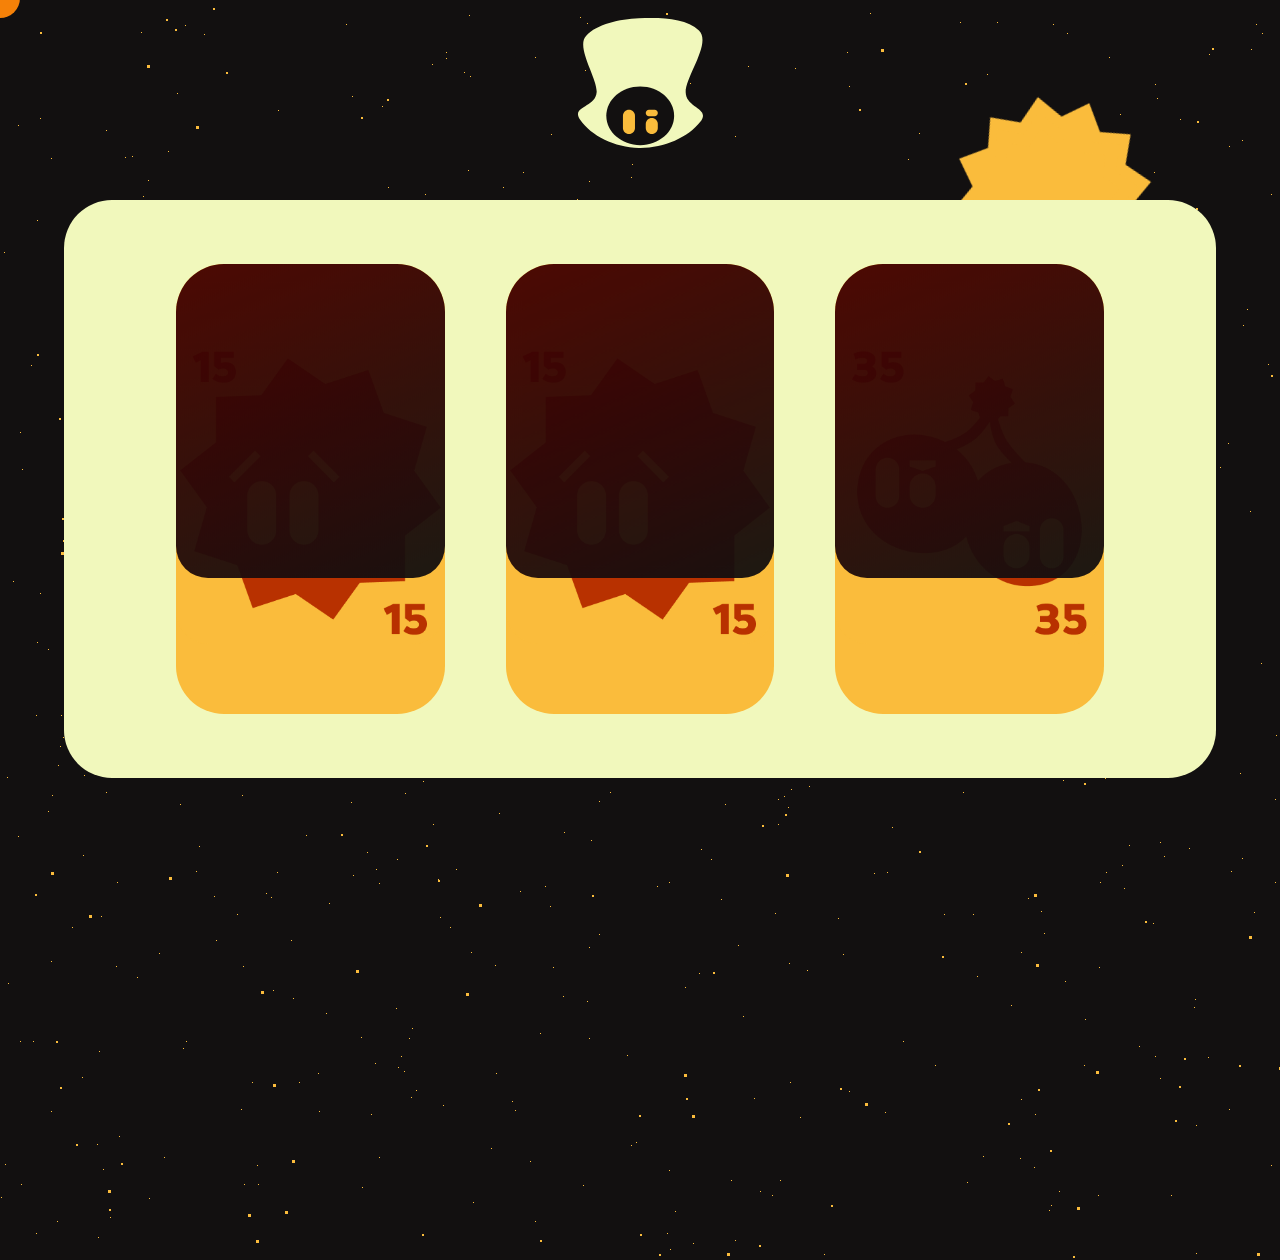
<file: index.html>
<!DOCTYPE html>
<html lang="pt-BR">

<head>
    <meta charset="UTF-8">
    <meta name="viewport" content="width=device-width, initial-scale=1.0, user-scalable=no">
    <link rel="stylesheet" href="assets/styles/base.css">
    <link rel="stylesheet" href="assets/styles/background.css">
    <link rel="preconnect" href="https://fonts.googleapis.com">
    <link rel="preconnect" href="https://fonts.gstatic.com" crossorigin>
    <link href="https://fonts.googleapis.com/css2?family=Braah+One&display=swap" rel="stylesheet">

    <link rel="shortcut icon" type="imagex/png" href="img/ico.ico">

    <title> ovo </title>

</head>

<body>
    <main>
        <section>
            <div class="cursor" id="not_show">
                <svg width="40" height="40" viewBox="0 0 100 100" fill="none" xmlns="http://www.w3.org/2000/svg">
                    <g style="mix-blend-mode:exclusion">
                        <circle cx="50" cy="50" r="50" fill="#FABC3C" />
                    </g>
                </svg>
            </div>
        </section>

        <div class="loading">
            <img src="assets/img/loading.svg">
        </div>

        <div class="bg-animation">
            <div id="stars"></div>
            <div id="stars2"></div>
            <div id="stars3"></div>
            <div id="stars4"></div>
        </div>

        <section class="main-section">
            <div class="main">

                <div class="logo">
                    <br/>
                    <img src="assets/img/logo.svg">
                </div>

                <div class="star">
                    <img src="assets/img/star.svg" id="star">
                    <p class="point" id="total-sum">  </p>
                </div>

                <div class="container-cards">
                    <div class="bg-an"></div>
                    <div class="card" id="base">
                        <canvas class="bg-an-oth" id="scratch"></canvas>
                        <img id="randomImage" src="">
                    </div>
                    <div class="card" id="base2">
                        <canvas class="bg-an-oth" id="scratch2"></canvas>
                        <img id="randomImage2" src="">
                    </div>
                    <div class="card" id="base3">
                        <canvas class="bg-an-oth" id="scratch3"></canvas>
                        <img id="randomImage3" src="">
                    </div>
                </div>

            </div>
        </section>
    </main>
    <script src="https://cdnjs.cloudflare.com/ajax/libs/gsap/3.12.2/gsap.min.js"></script>
    <script src="assets/js/app.js"></script>
</body>
</file>
<file: assets/styles/base.css>
body {
    margin: 0;
    padding: 0;
    overflow: auto;
    overflow-x: hidden;
    background-color: #121010;
}

.loading {
    height: 100vh;
    width: 100%;
    display: flex;
    position: absolute;
    justify-content: center;
    background-color: #121010;
    z-index: 5;
    transition: transform 0.5s ease, opacity 0.5s ease;
  }
  
  .loading.hidden {
    transform: translateY(40vh);
    background: none;
    opacity: 0;
  }

  .loading img{
    width: 85%;

  }

.bg-an {
    position: fixed;
    top: -50%;
    left: -50%;
    right: -50%;
    bottom: -50%;
    width: 200%;
    height: 200vh;
    background: transparent url('http://assets.iceable.com/img/noise-transparent.png') repeat 0 0;
    background-repeat: repeat;
    animation: bg-animation .2s infinite;
    opacity: .9;
    visibility: visible;
    z-index: 1;
}

.bg-an-oth {
    background: transparent url('http://assets.iceable.com/img/noise-transparent.png') repeat 0 0;
    background-repeat: repeat;
    opacity: .95;
    visibility: visible;
}

@keyframes bg-animation {
    0% {
        transform: translate(0, 0)
    }

    10% {
        transform: translate(-5%, -5%)
    }

    20% {
        transform: translate(-10%, 5%)
    }

    30% {
        transform: translate(5%, -10%)
    }

    40% {
        transform: translate(-5%, 15%)
    }

    50% {
        transform: translate(-10%, 5%)
    }

    60% {
        transform: translate(15%, 0)
    }

    70% {
        transform: translate(0, 10%)
    }

    80% {
        transform: translate(-15%, 0)
    }

    90% {
        transform: translate(10%, 5%)
    }

    100% {
        transform: translate(5%, 0)
    }
}

body::-webkit-scrollbar {
    display: none;
}

a {
    text-decoration: none;
    cursor: none;
}

.cursor {
    mix-blend-mode: hard-light;
    position: fixed;
    top: 0;
    left: 0;
    pointer-events: none;
    z-index: 3;
}

.logo {
    text-align: center;
    margin-bottom: 3rem;
    height: 20%;
}

.container-cards {
    background-color: #F1F8BC;
    width: 75%;
    margin: 0 auto;
    border-radius: 3rem;
    display: grid;
    padding: 4rem;
    padding-left: 6rem;
    padding-right: 6rem;
    position: relative;
    height: 50vh;
    grid-template-columns: repeat(auto-fit, minmax(190px, 1fr));
    overflow: contain;
    gap: 2.2vw;
}

.card {
    flex: 1;
    text-align: center;
    background-color: #FABC3C;
    width: 21vw;
    margin: 0 auto;
    border-radius: 3rem;
    position: relative;
    overflow: hidden;
    z-index: 2;
}


.card img {
    object-fit: contain;
    width: 100%;
    height: 100%;
}

.star {
    z-index: -1;
    margin: 0 auto;
    position: absolute;
    top: 6rem;
    right: 10vw;
}

p {
    font-family: 'Braah One';
    font-size: 3rem;
    margin: auto 0;
    font-weight: 500;
    color: #B83100;
    position: absolute;
    top: 3rem;
    left: 50%;
    transform: translateX(-50%);
}

canvas {
    position: absolute;
    border-radius: 2rem;
    margin: auto 0;
    width: 21vw;
    height: 24.5vw;
}

canvas {
    -webkit-tap-highlight-color: transparent;
    -webkit-touch-callout: none;
    -webkit-user-select: none;
    user-select: none;
}
</file>
<file: assets/styles/background.css>
/* 
    https://codepen.io/riley-pearce/pen/OJWPjZM 
    thanks Riley
*/

.full-wh {
    position: absolute;
    top: 0px;
    left: 0px;
    bottom: 0px;
    width: 100%;
}

.bg-animation {
    z-index: -1;
    position: fixed;
    top: 0;
    left: 0;
    width: 100%;
    height: 100%;
}

.bg-animation {
    position: fixed;
    top: 0;
    left: 0;
    width: 100%;
    height: 100%;
}

#stars {
    width: 1px;
    height: 1px;
    background: transparent;
    box-shadow: 117px 1613px #FABC3C, 1488px 635px #FABC3C, 944px 914px #FABC3C, 647px 277px #FABC3C, 1792px 1205px #FABC3C, 656px 1517px #FABC3C, 820px 1839px #FABC3C, 1153px 1400px #FABC3C, 870px 13px #FABC3C, 550px 702px #FABC3C, 1155px 1056px #FABC3C, 88px 1709px #FABC3C, 1450px 1090px #FABC3C, 1929px 457px #FABC3C, 1390px 905px #FABC3C, 1771px 269px #FABC3C, 1741px 669px #FABC3C, 432px 64px #FABC3C, 563px 996px #FABC3C, 1918px 1873px #FABC3C, 1845px 1211px #FABC3C, 231px 1503px #FABC3C, 37px 220px #FABC3C, 1970px 495px #FABC3C, 1812px 925px #FABC3C, 67px 1398px #FABC3C, 535px 279px #FABC3C, 1837px 829px #FABC3C, 1945px 685px #FABC3C, 1677px 1817px #FABC3C, 1317px 1415px #FABC3C, 1785px 905px #FABC3C, 1787px 1554px #FABC3C, 802px 1296px #FABC3C, 512px 1101px #FABC3C, 583px 1364px #FABC3C, 336px 558px #FABC3C, 979px 334px #FABC3C, 106px 792px #FABC3C, 204px 34px #FABC3C, 1845px 1763px #FABC3C, 445px 1599px #FABC3C, 386px 453px #FABC3C, 471px 952px #FABC3C, 1466px 1676px #FABC3C, 1885px 303px #FABC3C, 51px 1717px #FABC3C, 1211px 299px #FABC3C, 1546px 1887px #FABC3C, 1067px 33px #FABC3C, 1088px 1326px #FABC3C, 1938px 760px #FABC3C, 470px 648px #FABC3C, 1213px 269px #FABC3C, 1767px 78px #FABC3C, 977px 976px #FABC3C, 1926px 175px #FABC3C, 722px 1512px #FABC3C, 945px 227px #FABC3C, 1811px 99px #FABC3C, 1912px 1406px #FABC3C, 1602px 1243px #FABC3C, 610px 449px #FABC3C, 654px 1393px #FABC3C, 1930px 1193px #FABC3C, 258px 1184px #FABC3C, 89px 265px #FABC3C, 824px 1494px #FABC3C, 1506px 1435px #FABC3C, 1027px 753px #FABC3C, 1px 1197px #FABC3C, 530px 1161px #FABC3C, 864px 1555px #FABC3C, 1610px 1604px #FABC3C, 1035px 1114px #FABC3C, 1456px 133px #FABC3C, 1196px 1253px #FABC3C, 361px 1037px #FABC3C, 834px 351px #FABC3C, 436px 1676px #FABC3C, 1194px 1007px #FABC3C, 1141px 647px #FABC3C, 319px 454px #FABC3C, 937px 1769px #FABC3C, 1872px 1013px #FABC3C, 733px 643px #FABC3C, 1250px 511px #FABC3C, 189px 296px #FABC3C, 1639px 163px #FABC3C, 1584px 336px #FABC3C, 1912px 1343px #FABC3C, 1298px 1307px #FABC3C, 1750px 902px #FABC3C, 1129px 845px #FABC3C, 1899px 1470px #FABC3C, 1427px 232px #FABC3C, 1391px 838px #FABC3C, 1225px 1819px #FABC3C, 190px 1366px #FABC3C, 1865px 518px #FABC3C, 203px 1383px #FABC3C, 1455px 614px #FABC3C, 423px 354px #FABC3C, 1678px 1790px #FABC3C, 241px 608px #FABC3C, 1089px 730px #FABC3C, 1342px 38px #FABC3C, 1848px 249px #FABC3C, 1874px 1785px #FABC3C, 1040px 1837px #FABC3C, 751px 261px #FABC3C, 510px 1975px #FABC3C, 52px 795px #FABC3C, 1786px 1310px #FABC3C, 498px 712px #FABC3C, 190px 375px #FABC3C, 1341px 722px #FABC3C, 43px 1394px #FABC3C, 1821px 1687px #FABC3C, 106px 130px #FABC3C, 1717px 1978px #FABC3C, 168px 151px #FABC3C, 183px 740px #FABC3C, 945px 1381px #FABC3C, 669px 1170px #FABC3C, 1285px 1816px #FABC3C, 110px 1217px #FABC3C, 1623px 813px #FABC3C, 869px 647px #FABC3C, 867px 582px #FABC3C, 735px 1240px #FABC3C, 519px 1896px #FABC3C, 132px 156px #FABC3C, 1649px 193px #FABC3C, 241px 1109px #FABC3C, 643px 484px #FABC3C, 574px 1282px #FABC3C, 1952px 564px #FABC3C, 1978px 145px #FABC3C, 329px 903px #FABC3C, 1674px 617px #FABC3C, 1978px 558px #FABC3C, 1808px 1715px #FABC3C, 1526px 1238px #FABC3C, 475px 1330px #FABC3C, 810px 425px #FABC3C, 1709px 634px #FABC3C, 1658px 336px #FABC3C, 425px 194px #FABC3C, 352px 96px #FABC3C, 148px 180px #FABC3C, 1139px 1046px #FABC3C, 1809px 1233px #FABC3C, 1669px 171px #FABC3C, 263px 1394px #FABC3C, 534px 715px #FABC3C, 396px 1008px #FABC3C, 589px 1445px #FABC3C, 1190px 381px #FABC3C, 1709px 279px #FABC3C, 520px 891px #FABC3C, 1136px 1867px #FABC3C, 1280px 1233px #FABC3C, 836px 296px #FABC3C, 1348px 646px #FABC3C, 1539px 913px #FABC3C, 423px 781px #FABC3C, 1271px 1805px #FABC3C, 696px 564px #FABC3C, 1549px 804px #FABC3C, 303px 1555px #FABC3C, 1449px 1903px #FABC3C, 66px 687px #FABC3C, 1164px 856px #FABC3C, 1958px 1326px #FABC3C, 125px 157px #FABC3C, 508px 1669px #FABC3C, 465px 725px #FABC3C, 1925px 1440px #FABC3C, 405px 793px #FABC3C, 278px 110px #FABC3C, 1084px 1065px #FABC3C, 1077px 705px #FABC3C, 663px 1844px #FABC3C, 734px 263px #FABC3C, 870px 1761px #FABC3C, 103px 1169px #FABC3C, 1506px 1295px #FABC3C, 1883px 926px #FABC3C, 335px 1361px #FABC3C, 1126px 1284px #FABC3C, 257px 1165px #FABC3C, 837px 580px #FABC3C, 1211px 1362px #FABC3C, 1137px 1380px #FABC3C, 135px 632px #FABC3C, 1491px 1965px #FABC3C, 1098px 195px #FABC3C, 506px 417px #FABC3C, 693px 1243px #FABC3C, 622px 1862px #FABC3C, 1412px 1343px #FABC3C, 948px 1894px #FABC3C, 1315px 1363px #FABC3C, 754px 1098px #FABC3C, 1931px 930px #FABC3C, 1831px 342px #FABC3C, 1751px 1839px #FABC3C, 84px 775px #FABC3C, 1662px 1488px #FABC3C, 617px 1769px #FABC3C, 1869px 1292px #FABC3C, 963px 432px #FABC3C, 371px 1114px #FABC3C, 37px 642px #FABC3C, 21px 1184px #FABC3C, 602px 366px #FABC3C, 414px 524px #FABC3C, 282px 244px #FABC3C, 1689px 868px #FABC3C, 943px 681px #FABC3C, 898px 679px #FABC3C, 449px 1774px #FABC3C, 1678px 1313px #FABC3C, 475px 1811px #FABC3C, 1146px 1509px #FABC3C, 1151px 1863px #FABC3C, 1617px 846px #FABC3C, 82px 1077px #FABC3C, 324px 1317px #FABC3C, 1516px 885px #FABC3C, 1706px 1526px #FABC3C, 1925px 1180px #FABC3C, 553px 967px #FABC3C, 1072px 536px #FABC3C, 1715px 1816px #FABC3C, 185px 286px #FABC3C, 1362px 1600px #FABC3C, 628px 1938px #FABC3C, 1187px 412px #FABC3C, 569px 211px #FABC3C, 1959px 1356px #FABC3C, 1571px 105px #FABC3C, 319px 1111px #FABC3C, 36px 1364px #FABC3C, 502px 1788px #FABC3C, 1051px 1993px #FABC3C, 1617px 773px #FABC3C, 424px 1507px #FABC3C, 1623px 1955px #FABC3C, 307px 662px #FABC3C, 183px 1048px #FABC3C, 1919px 1453px #FABC3C, 1006px 1817px #FABC3C, 468px 673px #FABC3C, 1142px 1375px #FABC3C, 1228px 443px #FABC3C, 1734px 552px #FABC3C, 20px 1041px #FABC3C, 1783px 334px #FABC3C, 98px 1237px #FABC3C, 1356px 1940px #FABC3C, 853px 1779px #FABC3C, 1910px 560px #FABC3C, 1174px 1656px #FABC3C, 110px 1724px #FABC3C, 542px 1771px #FABC3C, 1758px 1931px #FABC3C, 1463px 1401px #FABC3C, 1155px 84px #FABC3C, 1504px 835px #FABC3C, 750px 322px #FABC3C, 407px 1900px #FABC3C, 1600px 1141px #FABC3C, 657px 886px #FABC3C, 526px 714px #FABC3C, 18px 836px #FABC3C, 1546px 1548px #FABC3C, 22px 469px #FABC3C, 594px 1466px #FABC3C, 1160px 1078px #FABC3C, 627px 1055px #FABC3C, 195px 699px #FABC3C, 1099px 684px #FABC3C, 530px 551px #FABC3C, 1160px 1325px #FABC3C, 894px 727px #FABC3C, 1157px 98px #FABC3C, 136px 1483px #FABC3C, 1875px 1975px #FABC3C, 1803px 566px #FABC3C, 318px 1073px #FABC3C, 1866px 1656px #FABC3C, 543px 414px #FABC3C, 719px 474px #FABC3C, 1115px 738px #FABC3C, 353px 875px #FABC3C, 184px 1938px #FABC3C, 1854px 1534px #FABC3C, 420px 1698px #FABC3C, 1480px 1550px #FABC3C, 522px 203px #FABC3C, 1897px 1904px #FABC3C, 975px 1708px #FABC3C, 1774px 602px #FABC3C, 1908px 274px #FABC3C, 61px 715px #FABC3C, 983px 1156px #FABC3C, 326px 1013px #FABC3C, 641px 290px #FABC3C, 1522px 120px #FABC3C, 405px 1637px #FABC3C, 1021px 1099px #FABC3C, 631px 1145px #FABC3C, 982px 1967px #FABC3C, 200px 651px #FABC3C, 795px 351px #FABC3C, 790px 1082px #FABC3C, 144px 1572px #FABC3C, 1542px 901px #FABC3C, 158px 1524px #FABC3C, 849px 1843px #FABC3C, 1807px 203px #FABC3C, 1747px 45px #FABC3C, 1603px 1738px #FABC3C, 617px 1966px #FABC3C, 342px 748px #FABC3C, 1779px 1173px #FABC3C, 1428px 152px #FABC3C, 589px 1998px #FABC3C, 1940px 1838px #FABC3C, 115px 272px #FABC3C, 1217px 1395px #FABC3C, 1402px 1491px #FABC3C, 1833px 1814px #FABC3C, 243px 966px #FABC3C, 319px 578px #FABC3C, 813px 364px #FABC3C, 669px 882px #FABC3C, 551px 134px #FABC3C, 1819px 920px #FABC3C, 740px 1826px #FABC3C, 1021px 952px #FABC3C, 1575px 453px #FABC3C, 324px 419px #FABC3C, 929px 417px #FABC3C, 885px 1112px #FABC3C, 503px 187px #FABC3C, 1908px 362px #FABC3C, 1063px 1601px #FABC3C, 169px 1792px #FABC3C, 789px 963px #FABC3C, 1697px 948px #FABC3C, 1761px 1810px #FABC3C, 1844px 1591px #FABC3C, 1709px 949px #FABC3C, 1402px 1396px #FABC3C, 1037px 225px #FABC3C, 1832px 518px #FABC3C, 1728px 1782px #FABC3C, 194px 1421px #FABC3C, 1395px 742px #FABC3C, 1478px 1325px #FABC3C, 40px 593px #FABC3C, 1732px 117px #FABC3C, 51px 158px #FABC3C, 1598px 1672px #FABC3C, 701px 849px #FABC3C, 1403px 1979px #FABC3C, 145px 1414px #FABC3C, 550px 906px #FABC3C, 1366px 460px #FABC3C, 142px 1379px #FABC3C, 34px 1864px #FABC3C, 1346px 308px #FABC3C, 293px 998px #FABC3C, 21px 1868px #FABC3C, 540px 1033px #FABC3C, 60px 746px #FABC3C, 1602px 1476px #FABC3C, 180px 804px #FABC3C, 345px 1982px #FABC3C, 1439px 640px #FABC3C, 939px 1834px #FABC3C, 20px 432px #FABC3C, 492px 1549px #FABC3C, 109px 1579px #FABC3C, 1796px 1403px #FABC3C, 1079px 519px #FABC3C, 1664px 389px #FABC3C, 1627px 1061px #FABC3C, 823px 419px #FABC3C, 1399px 1882px #FABC3C, 1906px 344px #FABC3C, 1189px 848px #FABC3C, 117px 882px #FABC3C, 1262px 33px #FABC3C, 1048px 434px #FABC3C, 1208px 1309px #FABC3C, 1616px 408px #FABC3C, 1833px 853px #FABC3C, 1433px 1656px #FABC3C, 811px 1861px #FABC3C, 439px 1672px #FABC3C, 1105px 248px #FABC3C, 328px 1652px #FABC3C, 13px 1658px #FABC3C, 685px 987px #FABC3C, 985px 403px #FABC3C, 1664px 1206px #FABC3C, 1993px 1925px #FABC3C, 440px 917px #FABC3C, 1835px 319px #FABC3C, 1404px 1907px #FABC3C, 624px 1443px #FABC3C, 843px 954px #FABC3C, 478px 1567px #FABC3C, 895px 1602px #FABC3C, 1231px 871px #FABC3C, 1267px 1646px #FABC3C, 475px 334px #FABC3C, 784px 796px #FABC3C, 1294px 199px #FABC3C, 109px 702px #FABC3C, 1978px 362px #FABC3C, 291px 940px #FABC3C, 971px 1343px #FABC3C, 74px 719px #FABC3C, 36px 715px #FABC3C, 1007px 1423px #FABC3C, 860px 314px #FABC3C, 631px 177px #FABC3C, 1900px 1590px #FABC3C, 1239px 1348px #FABC3C, 1346px 1270px #FABC3C, 1934px 1475px #FABC3C, 1553px 559px #FABC3C, 588px 1969px #FABC3C, 670px 1269px #FABC3C, 1484px 376px #FABC3C, 20px 1424px #FABC3C, 1396px 8px #FABC3C, 969px 244px #FABC3C, 1807px 538px #FABC3C, 1873px 891px #FABC3C, 636px 1142px #FABC3C, 1474px 1562px #FABC3C, 763px 350px #FABC3C, 663px 700px #FABC3C, 500px 1469px #FABC3C, 1302px 722px #FABC3C, 181px 291px #FABC3C, 266px 893px #FABC3C, 1403px 654px #FABC3C, 492px 460px #FABC3C, 1503px 1369px #FABC3C, 23px 1662px #FABC3C, 349px 333px #FABC3C, 1435px 1017px #FABC3C, 1441px 705px #FABC3C, 1708px 1446px #FABC3C, 1041px 911px #FABC3C, 1063px 780px #FABC3C, 1158px 1356px #FABC3C, 767px 1454px #FABC3C, 1912px 797px #FABC3C, 1731px 1759px #FABC3C, 1378px 1390px #FABC3C, 1815px 1364px #FABC3C, 960px 270px #FABC3C, 1343px 427px #FABC3C, 275px 203px #FABC3C, 1319px 1092px #FABC3C, 1455px 770px #FABC3C, 283px 1503px #FABC3C, 1505px 901px #FABC3C, 1738px 1561px #FABC3C, 1526px 1935px #FABC3C, 1757px 669px #FABC3C, 1640px 620px #FABC3C, 1750px 722px #FABC3C, 748px 66px #FABC3C, 1149px 540px #FABC3C, 159px 953px #FABC3C, 200px 1426px #FABC3C, 515px 1110px #FABC3C, 1552px 737px #FABC3C, 1094px 1459px #FABC3C, 778px 799px #FABC3C, 1031px 523px #FABC3C, 743px 1825px #FABC3C, 1100px 882px #FABC3C, 1088px 1836px #FABC3C, 255px 599px #FABC3C, 67px 1361px #FABC3C, 247px 1721px #FABC3C, 1722px 346px #FABC3C, 1822px 155px #FABC3C, 452px 1973px #FABC3C, 415px 1960px #FABC3C, 1109px 57px #FABC3C, 273px 1392px #FABC3C, 404px 1071px #FABC3C, 1212px 353px #FABC3C, 370px 460px #FABC3C, 795px 1523px #FABC3C, 1932px 340px #FABC3C, 51px 1473px #FABC3C, 1268px 364px #FABC3C, 1512px 1862px #FABC3C, 1678px 1801px #FABC3C, 1796px 579px #FABC3C, 254px 251px #FABC3C, 1466px 1717px #FABC3C, 893px 379px #FABC3C, 1153px 923px #FABC3C, 913px 1808px #FABC3C, 791px 789px #FABC3C, 417px 1924px #FABC3C, 1336px 1599px #FABC3C, 1695px 908px #FABC3C, 1120px 114px #FABC3C, 493px 1949px #FABC3C, 68px 1905px #FABC3C, 969px 481px #FABC3C, 1420px 1095px #FABC3C, 800px 1117px #FABC3C, 390px 234px #FABC3C, 356px 1644px #FABC3C, 1098px 1486px #FABC3C, 1360px 521px #FABC3C, 149px 1198px #FABC3C, 354px 747px #FABC3C, 1749px 487px #FABC3C, 470px 76px #FABC3C, 1672px 289px #FABC3C, 1731px 545px #FABC3C, 1547px 1590px #FABC3C, 498px 692px #FABC3C, 398px 1592px #FABC3C, 1846px 1237px #FABC3C, 1537px 1474px #FABC3C, 1726px 1374px #FABC3C, 1922px 858px #FABC3C, 376px 321px #FABC3C, 985px 227px #FABC3C, 234px 1421px #FABC3C, 760px 745px #FABC3C, 1990px 1132px #FABC3C, 1560px 1597px #FABC3C, 338px 1310px #FABC3C, 1924px 1664px #FABC3C, 547px 1747px #FABC3C, 1639px 1282px #FABC3C, 1202px 337px #FABC3C, 1985px 779px #FABC3C, 737px 456px #FABC3C, 89px 501px #FABC3C, 963px 792px #FABC3C, 655px 1447px #FABC3C, 1492px 1994px #FABC3C, 1171px 254px #FABC3C, 892px 827px #FABC3C, 1735px 442px #FABC3C, 1474px 1187px #FABC3C, 846px 1518px #FABC3C, 557px 1805px #FABC3C, 738px 945px #FABC3C, 795px 68px #FABC3C, 663px 1956px #FABC3C, 1607px 290px #FABC3C, 1524px 15px #FABC3C, 1097px 1911px #FABC3C, 157px 1939px #FABC3C, 935px 1065px #FABC3C, 1809px 1708px #FABC3C, 164px 1157px #FABC3C, 83px 855px #FABC3C, 625px 501px #FABC3C, 814px 398px #FABC3C, 552px 695px #FABC3C, 597px 1546px #FABC3C, 1237px 1417px #FABC3C, 628px 284px #FABC3C, 866px 767px #FABC3C, 1403px 1394px #FABC3C, 765px 1563px #FABC3C, 1648px 109px #FABC3C, 1205px 1659px #FABC3C, 921px 1313px #FABC3C, 1319px 243px #FABC3C, 18px 125px #FABC3C, 7px 777px #FABC3C, 181px 418px #FABC3C, 1062px 1892px #FABC3C, 382px 106px #FABC3C, 994px 751px #FABC3C, 964px 234px #FABC3C, 40px 118px #FABC3C, 278px 706px #FABC3C, 1540px 1978px #FABC3C, 425px 1661px #FABC3C, 1050px 321px #FABC3C, 735px 1729px #FABC3C, 1438px 260px #FABC3C, 1229px 1109px #FABC3C, 186px 1041px #FABC3C, 244px 1184px #FABC3C, 392px 1472px #FABC3C, 670px 1249px #FABC3C, 1260px 1443px #FABC3C, 1977px 1511px #FABC3C, 1240px 773px #FABC3C, 303px 513px #FABC3C, 63px 1530px #FABC3C, 610px 792px #FABC3C, 1987px 1647px #FABC3C, 676px 1597px #FABC3C, 1740px 1244px #FABC3C, 816px 1661px #FABC3C, 351px 802px #FABC3C, 252px 1082px #FABC3C, 31px 365px #FABC3C, 1453px 984px #FABC3C, 667px 1233px #FABC3C, 1247px 1800px #FABC3C, 839px 270px #FABC3C, 775px 913px #FABC3C, 1966px 1398px #FABC3C, 499px 813px #FABC3C, 922px 1982px #FABC3C, 1409px 1902px #FABC3C, 1499px 1766px #FABC3C, 721px 899px #FABC3C, 788px 807px #FABC3C, 989px 1355px #FABC3C, 1248px 1274px #FABC3C, 849px 1091px #FABC3C, 1799px 1036px #FABC3C, 1486px 700px #FABC3C, 170px 1989px #FABC3C, 1275px 799px #FABC3C, 772px 2000px #FABC3C, 1642px 362px #FABC3C, 216px 940px #FABC3C, 1893px 281px #FABC3C, 1944px 1298px #FABC3C, 1294px 400px #FABC3C, 1523px 441px #FABC3C, 1829px 340px #FABC3C, 468px 170px #FABC3C, 1099px 967px #FABC3C, 1331px 665px #FABC3C, 1174px 1553px #FABC3C, 1567px 325px #FABC3C, 1028px 1399px #FABC3C, 781px 1451px #FABC3C, 1912px 1954px #FABC3C, 874px 873px #FABC3C, 1298px 1722px #FABC3C, 1879px 706px #FABC3C, 57px 1221px #FABC3C, 1116px 1432px #FABC3C, 48px 811px #FABC3C, 101px 916px #FABC3C, 677px 304px #FABC3C, 1203px 639px #FABC3C, 1391px 199px #FABC3C, 1895px 1988px #FABC3C, 1462px 1023px #FABC3C, 1216px 1751px #FABC3C, 1261px 663px #FABC3C, 1290px 1119px #FABC3C, 137px 1793px #FABC3C, 1052px 1470px #FABC3C, 1561px 226px #FABC3C, 1156px 402px #FABC3C, 709px 693px #FABC3C, 1040px 1911px #FABC3C, 1624px 1115px #FABC3C, 551px 475px #FABC3C, 416px 1090px #FABC3C, 1183px 451px #FABC3C, 58px 765px #FABC3C, 743px 1016px #FABC3C, 198px 369px #FABC3C, 1645px 1503px #FABC3C, 997px 22px #FABC3C, 1447px 1323px #FABC3C, 379px 883px #FABC3C, 1171px 1195px #FABC3C, 919px 133px #FABC3C, 1400px 517px #FABC3C, 725px 804px #FABC3C, 1600px 699px #FABC3C, 357px 581px #FABC3C, 266px 1713px #FABC3C, 848px 1749px #FABC3C, 1963px 1045px #FABC3C, 119px 1136px #FABC3C;
    -webkit-animation: animStar 50s linear infinite;
    -moz-animation: animStar 50s linear infinite;
    -ms-animation: animStar 50s linear infinite;
    animation: animStar 50s linear infinite;
}

#stars:after {
    content: " ";
    position: absolute;
    top: 2000px;
    width: 1px;
    height: 1px;
    background: transparent;
    box-shadow: 117px 1613px #FABC3C, 1488px 635px #FABC3C, 944px 914px #FABC3C, 647px 277px #FABC3C, 1792px 1205px #FABC3C, 656px 1517px #FABC3C, 820px 1839px #FABC3C, 1153px 1400px #FABC3C, 870px 13px #FABC3C, 550px 702px #FABC3C, 1155px 1056px #FABC3C, 88px 1709px #FABC3C, 1450px 1090px #FABC3C, 1929px 457px #FABC3C, 1390px 905px #FABC3C, 1771px 269px #FABC3C, 1741px 669px #FABC3C, 432px 64px #FABC3C, 563px 996px #FABC3C, 1918px 1873px #FABC3C, 1845px 1211px #FABC3C, 231px 1503px #FABC3C, 37px 220px #FABC3C, 1970px 495px #FABC3C, 1812px 925px #FABC3C, 67px 1398px #FABC3C, 535px 279px #FABC3C, 1837px 829px #FABC3C, 1945px 685px #FABC3C, 1677px 1817px #FABC3C, 1317px 1415px #FABC3C, 1785px 905px #FABC3C, 1787px 1554px #FABC3C, 802px 1296px #FABC3C, 512px 1101px #FABC3C, 583px 1364px #FABC3C, 336px 558px #FABC3C, 979px 334px #FABC3C, 106px 792px #FABC3C, 204px 34px #FABC3C, 1845px 1763px #FABC3C, 445px 1599px #FABC3C, 386px 453px #FABC3C, 471px 952px #FABC3C, 1466px 1676px #FABC3C, 1885px 303px #FABC3C, 51px 1717px #FABC3C, 1211px 299px #FABC3C, 1546px 1887px #FABC3C, 1067px 33px #FABC3C, 1088px 1326px #FABC3C, 1938px 760px #FABC3C, 470px 648px #FABC3C, 1213px 269px #FABC3C, 1767px 78px #FABC3C, 977px 976px #FABC3C, 1926px 175px #FABC3C, 722px 1512px #FABC3C, 945px 227px #FABC3C, 1811px 99px #FABC3C, 1912px 1406px #FABC3C, 1602px 1243px #FABC3C, 610px 449px #FABC3C, 654px 1393px #FABC3C, 1930px 1193px #FABC3C, 258px 1184px #FABC3C, 89px 265px #FABC3C, 824px 1494px #FABC3C, 1506px 1435px #FABC3C, 1027px 753px #FABC3C, 1px 1197px #FABC3C, 530px 1161px #FABC3C, 864px 1555px #FABC3C, 1610px 1604px #FABC3C, 1035px 1114px #FABC3C, 1456px 133px #FABC3C, 1196px 1253px #FABC3C, 361px 1037px #FABC3C, 834px 351px #FABC3C, 436px 1676px #FABC3C, 1194px 1007px #FABC3C, 1141px 647px #FABC3C, 319px 454px #FABC3C, 937px 1769px #FABC3C, 1872px 1013px #FABC3C, 733px 643px #FABC3C, 1250px 511px #FABC3C, 189px 296px #FABC3C, 1639px 163px #FABC3C, 1584px 336px #FABC3C, 1912px 1343px #FABC3C, 1298px 1307px #FABC3C, 1750px 902px #FABC3C, 1129px 845px #FABC3C, 1899px 1470px #FABC3C, 1427px 232px #FABC3C, 1391px 838px #FABC3C, 1225px 1819px #FABC3C, 190px 1366px #FABC3C, 1865px 518px #FABC3C, 203px 1383px #FABC3C, 1455px 614px #FABC3C, 423px 354px #FABC3C, 1678px 1790px #FABC3C, 241px 608px #FABC3C, 1089px 730px #FABC3C, 1342px 38px #FABC3C, 1848px 249px #FABC3C, 1874px 1785px #FABC3C, 1040px 1837px #FABC3C, 751px 261px #FABC3C, 510px 1975px #FABC3C, 52px 795px #FABC3C, 1786px 1310px #FABC3C, 498px 712px #FABC3C, 190px 375px #FABC3C, 1341px 722px #FABC3C, 43px 1394px #FABC3C, 1821px 1687px #FABC3C, 106px 130px #FABC3C, 1717px 1978px #FABC3C, 168px 151px #FABC3C, 183px 740px #FABC3C, 945px 1381px #FABC3C, 669px 1170px #FABC3C, 1285px 1816px #FABC3C, 110px 1217px #FABC3C, 1623px 813px #FABC3C, 869px 647px #FABC3C, 867px 582px #FABC3C, 735px 1240px #FABC3C, 519px 1896px #FABC3C, 132px 156px #FABC3C, 1649px 193px #FABC3C, 241px 1109px #FABC3C, 643px 484px #FABC3C, 574px 1282px #FABC3C, 1952px 564px #FABC3C, 1978px 145px #FABC3C, 329px 903px #FABC3C, 1674px 617px #FABC3C, 1978px 558px #FABC3C, 1808px 1715px #FABC3C, 1526px 1238px #FABC3C, 475px 1330px #FABC3C, 810px 425px #FABC3C, 1709px 634px #FABC3C, 1658px 336px #FABC3C, 425px 194px #FABC3C, 352px 96px #FABC3C, 148px 180px #FABC3C, 1139px 1046px #FABC3C, 1809px 1233px #FABC3C, 1669px 171px #FABC3C, 263px 1394px #FABC3C, 534px 715px #FABC3C, 396px 1008px #FABC3C, 589px 1445px #FABC3C, 1190px 381px #FABC3C, 1709px 279px #FABC3C, 520px 891px #FABC3C, 1136px 1867px #FABC3C, 1280px 1233px #FABC3C, 836px 296px #FABC3C, 1348px 646px #FABC3C, 1539px 913px #FABC3C, 423px 781px #FABC3C, 1271px 1805px #FABC3C, 696px 564px #FABC3C, 1549px 804px #FABC3C, 303px 1555px #FABC3C, 1449px 1903px #FABC3C, 66px 687px #FABC3C, 1164px 856px #FABC3C, 1958px 1326px #FABC3C, 125px 157px #FABC3C, 508px 1669px #FABC3C, 465px 725px #FABC3C, 1925px 1440px #FABC3C, 405px 793px #FABC3C, 278px 110px #FABC3C, 1084px 1065px #FABC3C, 1077px 705px #FABC3C, 663px 1844px #FABC3C, 734px 263px #FABC3C, 870px 1761px #FABC3C, 103px 1169px #FABC3C, 1506px 1295px #FABC3C, 1883px 926px #FABC3C, 335px 1361px #FABC3C, 1126px 1284px #FABC3C, 257px 1165px #FABC3C, 837px 580px #FABC3C, 1211px 1362px #FABC3C, 1137px 1380px #FABC3C, 135px 632px #FABC3C, 1491px 1965px #FABC3C, 1098px 195px #FABC3C, 506px 417px #FABC3C, 693px 1243px #FABC3C, 622px 1862px #FABC3C, 1412px 1343px #FABC3C, 948px 1894px #FABC3C, 1315px 1363px #FABC3C, 754px 1098px #FABC3C, 1931px 930px #FABC3C, 1831px 342px #FABC3C, 1751px 1839px #FABC3C, 84px 775px #FABC3C, 1662px 1488px #FABC3C, 617px 1769px #FABC3C, 1869px 1292px #FABC3C, 963px 432px #FABC3C, 371px 1114px #FABC3C, 37px 642px #FABC3C, 21px 1184px #FABC3C, 602px 366px #FABC3C, 414px 524px #FABC3C, 282px 244px #FABC3C, 1689px 868px #FABC3C, 943px 681px #FABC3C, 898px 679px #FABC3C, 449px 1774px #FABC3C, 1678px 1313px #FABC3C, 475px 1811px #FABC3C, 1146px 1509px #FABC3C, 1151px 1863px #FABC3C, 1617px 846px #FABC3C, 82px 1077px #FABC3C, 324px 1317px #FABC3C, 1516px 885px #FABC3C, 1706px 1526px #FABC3C, 1925px 1180px #FABC3C, 553px 967px #FABC3C, 1072px 536px #FABC3C, 1715px 1816px #FABC3C, 185px 286px #FABC3C, 1362px 1600px #FABC3C, 628px 1938px #FABC3C, 1187px 412px #FABC3C, 569px 211px #FABC3C, 1959px 1356px #FABC3C, 1571px 105px #FABC3C, 319px 1111px #FABC3C, 36px 1364px #FABC3C, 502px 1788px #FABC3C, 1051px 1993px #FABC3C, 1617px 773px #FABC3C, 424px 1507px #FABC3C, 1623px 1955px #FABC3C, 307px 662px #FABC3C, 183px 1048px #FABC3C, 1919px 1453px #FABC3C, 1006px 1817px #FABC3C, 468px 673px #FABC3C, 1142px 1375px #FABC3C, 1228px 443px #FABC3C, 1734px 552px #FABC3C, 20px 1041px #FABC3C, 1783px 334px #FABC3C, 98px 1237px #FABC3C, 1356px 1940px #FABC3C, 853px 1779px #FABC3C, 1910px 560px #FABC3C, 1174px 1656px #FABC3C, 110px 1724px #FABC3C, 542px 1771px #FABC3C, 1758px 1931px #FABC3C, 1463px 1401px #FABC3C, 1155px 84px #FABC3C, 1504px 835px #FABC3C, 750px 322px #FABC3C, 407px 1900px #FABC3C, 1600px 1141px #FABC3C, 657px 886px #FABC3C, 526px 714px #FABC3C, 18px 836px #FABC3C, 1546px 1548px #FABC3C, 22px 469px #FABC3C, 594px 1466px #FABC3C, 1160px 1078px #FABC3C, 627px 1055px #FABC3C, 195px 699px #FABC3C, 1099px 684px #FABC3C, 530px 551px #FABC3C, 1160px 1325px #FABC3C, 894px 727px #FABC3C, 1157px 98px #FABC3C, 136px 1483px #FABC3C, 1875px 1975px #FABC3C, 1803px 566px #FABC3C, 318px 1073px #FABC3C, 1866px 1656px #FABC3C, 543px 414px #FABC3C, 719px 474px #FABC3C, 1115px 738px #FABC3C, 353px 875px #FABC3C, 184px 1938px #FABC3C, 1854px 1534px #FABC3C, 420px 1698px #FABC3C, 1480px 1550px #FABC3C, 522px 203px #FABC3C, 1897px 1904px #FABC3C, 975px 1708px #FABC3C, 1774px 602px #FABC3C, 1908px 274px #FABC3C, 61px 715px #FABC3C, 983px 1156px #FABC3C, 326px 1013px #FABC3C, 641px 290px #FABC3C, 1522px 120px #FABC3C, 405px 1637px #FABC3C, 1021px 1099px #FABC3C, 631px 1145px #FABC3C, 982px 1967px #FABC3C, 200px 651px #FABC3C, 795px 351px #FABC3C, 790px 1082px #FABC3C, 144px 1572px #FABC3C, 1542px 901px #FABC3C, 158px 1524px #FABC3C, 849px 1843px #FABC3C, 1807px 203px #FABC3C, 1747px 45px #FABC3C, 1603px 1738px #FABC3C, 617px 1966px #FABC3C, 342px 748px #FABC3C, 1779px 1173px #FABC3C, 1428px 152px #FABC3C, 589px 1998px #FABC3C, 1940px 1838px #FABC3C, 115px 272px #FABC3C, 1217px 1395px #FABC3C, 1402px 1491px #FABC3C, 1833px 1814px #FABC3C, 243px 966px #FABC3C, 319px 578px #FABC3C, 813px 364px #FABC3C, 669px 882px #FABC3C, 551px 134px #FABC3C, 1819px 920px #FABC3C, 740px 1826px #FABC3C, 1021px 952px #FABC3C, 1575px 453px #FABC3C, 324px 419px #FABC3C, 929px 417px #FABC3C, 885px 1112px #FABC3C, 503px 187px #FABC3C, 1908px 362px #FABC3C, 1063px 1601px #FABC3C, 169px 1792px #FABC3C, 789px 963px #FABC3C, 1697px 948px #FABC3C, 1761px 1810px #FABC3C, 1844px 1591px #FABC3C, 1709px 949px #FABC3C, 1402px 1396px #FABC3C, 1037px 225px #FABC3C, 1832px 518px #FABC3C, 1728px 1782px #FABC3C, 194px 1421px #FABC3C, 1395px 742px #FABC3C, 1478px 1325px #FABC3C, 40px 593px #FABC3C, 1732px 117px #FABC3C, 51px 158px #FABC3C, 1598px 1672px #FABC3C, 701px 849px #FABC3C, 1403px 1979px #FABC3C, 145px 1414px #FABC3C, 550px 906px #FABC3C, 1366px 460px #FABC3C, 142px 1379px #FABC3C, 34px 1864px #FABC3C, 1346px 308px #FABC3C, 293px 998px #FABC3C, 21px 1868px #FABC3C, 540px 1033px #FABC3C, 60px 746px #FABC3C, 1602px 1476px #FABC3C, 180px 804px #FABC3C, 345px 1982px #FABC3C, 1439px 640px #FABC3C, 939px 1834px #FABC3C, 20px 432px #FABC3C, 492px 1549px #FABC3C, 109px 1579px #FABC3C, 1796px 1403px #FABC3C, 1079px 519px #FABC3C, 1664px 389px #FABC3C, 1627px 1061px #FABC3C, 823px 419px #FABC3C, 1399px 1882px #FABC3C, 1906px 344px #FABC3C, 1189px 848px #FABC3C, 117px 882px #FABC3C, 1262px 33px #FABC3C, 1048px 434px #FABC3C, 1208px 1309px #FABC3C, 1616px 408px #FABC3C, 1833px 853px #FABC3C, 1433px 1656px #FABC3C, 811px 1861px #FABC3C, 439px 1672px #FABC3C, 1105px 248px #FABC3C, 328px 1652px #FABC3C, 13px 1658px #FABC3C, 685px 987px #FABC3C, 985px 403px #FABC3C, 1664px 1206px #FABC3C, 1993px 1925px #FABC3C, 440px 917px #FABC3C, 1835px 319px #FABC3C, 1404px 1907px #FABC3C, 624px 1443px #FABC3C, 843px 954px #FABC3C, 478px 1567px #FABC3C, 895px 1602px #FABC3C, 1231px 871px #FABC3C, 1267px 1646px #FABC3C, 475px 334px #FABC3C, 784px 796px #FABC3C, 1294px 199px #FABC3C, 109px 702px #FABC3C, 1978px 362px #FABC3C, 291px 940px #FABC3C, 971px 1343px #FABC3C, 74px 719px #FABC3C, 36px 715px #FABC3C, 1007px 1423px #FABC3C, 860px 314px #FABC3C, 631px 177px #FABC3C, 1900px 1590px #FABC3C, 1239px 1348px #FABC3C, 1346px 1270px #FABC3C, 1934px 1475px #FABC3C, 1553px 559px #FABC3C, 588px 1969px #FABC3C, 670px 1269px #FABC3C, 1484px 376px #FABC3C, 20px 1424px #FABC3C, 1396px 8px #FABC3C, 969px 244px #FABC3C, 1807px 538px #FABC3C, 1873px 891px #FABC3C, 636px 1142px #FABC3C, 1474px 1562px #FABC3C, 763px 350px #FABC3C, 663px 700px #FABC3C, 500px 1469px #FABC3C, 1302px 722px #FABC3C, 181px 291px #FABC3C, 266px 893px #FABC3C, 1403px 654px #FABC3C, 492px 460px #FABC3C, 1503px 1369px #FABC3C, 23px 1662px #FABC3C, 349px 333px #FABC3C, 1435px 1017px #FABC3C, 1441px 705px #FABC3C, 1708px 1446px #FABC3C, 1041px 911px #FABC3C, 1063px 780px #FABC3C, 1158px 1356px #FABC3C, 767px 1454px #FABC3C, 1912px 797px #FABC3C, 1731px 1759px #FABC3C, 1378px 1390px #FABC3C, 1815px 1364px #FABC3C, 960px 270px #FABC3C, 1343px 427px #FABC3C, 275px 203px #FABC3C, 1319px 1092px #FABC3C, 1455px 770px #FABC3C, 283px 1503px #FABC3C, 1505px 901px #FABC3C, 1738px 1561px #FABC3C, 1526px 1935px #FABC3C, 1757px 669px #FABC3C, 1640px 620px #FABC3C, 1750px 722px #FABC3C, 748px 66px #FABC3C, 1149px 540px #FABC3C, 159px 953px #FABC3C, 200px 1426px #FABC3C, 515px 1110px #FABC3C, 1552px 737px #FABC3C, 1094px 1459px #FABC3C, 778px 799px #FABC3C, 1031px 523px #FABC3C, 743px 1825px #FABC3C, 1100px 882px #FABC3C, 1088px 1836px #FABC3C, 255px 599px #FABC3C, 67px 1361px #FABC3C, 247px 1721px #FABC3C, 1722px 346px #FABC3C, 1822px 155px #FABC3C, 452px 1973px #FABC3C, 415px 1960px #FABC3C, 1109px 57px #FABC3C, 273px 1392px #FABC3C, 404px 1071px #FABC3C, 1212px 353px #FABC3C, 370px 460px #FABC3C, 795px 1523px #FABC3C, 1932px 340px #FABC3C, 51px 1473px #FABC3C, 1268px 364px #FABC3C, 1512px 1862px #FABC3C, 1678px 1801px #FABC3C, 1796px 579px #FABC3C, 254px 251px #FABC3C, 1466px 1717px #FABC3C, 893px 379px #FABC3C, 1153px 923px #FABC3C, 913px 1808px #FABC3C, 791px 789px #FABC3C, 417px 1924px #FABC3C, 1336px 1599px #FABC3C, 1695px 908px #FABC3C, 1120px 114px #FABC3C, 493px 1949px #FABC3C, 68px 1905px #FABC3C, 969px 481px #FABC3C, 1420px 1095px #FABC3C, 800px 1117px #FABC3C, 390px 234px #FABC3C, 356px 1644px #FABC3C, 1098px 1486px #FABC3C, 1360px 521px #FABC3C, 149px 1198px #FABC3C, 354px 747px #FABC3C, 1749px 487px #FABC3C, 470px 76px #FABC3C, 1672px 289px #FABC3C, 1731px 545px #FABC3C, 1547px 1590px #FABC3C, 498px 692px #FABC3C, 398px 1592px #FABC3C, 1846px 1237px #FABC3C, 1537px 1474px #FABC3C, 1726px 1374px #FABC3C, 1922px 858px #FABC3C, 376px 321px #FABC3C, 985px 227px #FABC3C, 234px 1421px #FABC3C, 760px 745px #FABC3C, 1990px 1132px #FABC3C, 1560px 1597px #FABC3C, 338px 1310px #FABC3C, 1924px 1664px #FABC3C, 547px 1747px #FABC3C, 1639px 1282px #FABC3C, 1202px 337px #FABC3C, 1985px 779px #FABC3C, 737px 456px #FABC3C, 89px 501px #FABC3C, 963px 792px #FABC3C, 655px 1447px #FABC3C, 1492px 1994px #FABC3C, 1171px 254px #FABC3C, 892px 827px #FABC3C, 1735px 442px #FABC3C, 1474px 1187px #FABC3C, 846px 1518px #FABC3C, 557px 1805px #FABC3C, 738px 945px #FABC3C, 795px 68px #FABC3C, 663px 1956px #FABC3C, 1607px 290px #FABC3C, 1524px 15px #FABC3C, 1097px 1911px #FABC3C, 157px 1939px #FABC3C, 935px 1065px #FABC3C, 1809px 1708px #FABC3C, 164px 1157px #FABC3C, 83px 855px #FABC3C, 625px 501px #FABC3C, 814px 398px #FABC3C, 552px 695px #FABC3C, 597px 1546px #FABC3C, 1237px 1417px #FABC3C, 628px 284px #FABC3C, 866px 767px #FABC3C, 1403px 1394px #FABC3C, 765px 1563px #FABC3C, 1648px 109px #FABC3C, 1205px 1659px #FABC3C, 921px 1313px #FABC3C, 1319px 243px #FABC3C, 18px 125px #FABC3C, 7px 777px #FABC3C, 181px 418px #FABC3C, 1062px 1892px #FABC3C, 382px 106px #FABC3C, 994px 751px #FABC3C, 964px 234px #FABC3C, 40px 118px #FABC3C, 278px 706px #FABC3C, 1540px 1978px #FABC3C, 425px 1661px #FABC3C, 1050px 321px #FABC3C, 735px 1729px #FABC3C, 1438px 260px #FABC3C, 1229px 1109px #FABC3C, 186px 1041px #FABC3C, 244px 1184px #FABC3C, 392px 1472px #FABC3C, 670px 1249px #FABC3C, 1260px 1443px #FABC3C, 1977px 1511px #FABC3C, 1240px 773px #FABC3C, 303px 513px #FABC3C, 63px 1530px #FABC3C, 610px 792px #FABC3C, 1987px 1647px #FABC3C, 676px 1597px #FABC3C, 1740px 1244px #FABC3C, 816px 1661px #FABC3C, 351px 802px #FABC3C, 252px 1082px #FABC3C, 31px 365px #FABC3C, 1453px 984px #FABC3C, 667px 1233px #FABC3C, 1247px 1800px #FABC3C, 839px 270px #FABC3C, 775px 913px #FABC3C, 1966px 1398px #FABC3C, 499px 813px #FABC3C, 922px 1982px #FABC3C, 1409px 1902px #FABC3C, 1499px 1766px #FABC3C, 721px 899px #FABC3C, 788px 807px #FABC3C, 989px 1355px #FABC3C, 1248px 1274px #FABC3C, 849px 1091px #FABC3C, 1799px 1036px #FABC3C, 1486px 700px #FABC3C, 170px 1989px #FABC3C, 1275px 799px #FABC3C, 772px 2000px #FABC3C, 1642px 362px #FABC3C, 216px 940px #FABC3C, 1893px 281px #FABC3C, 1944px 1298px #FABC3C, 1294px 400px #FABC3C, 1523px 441px #FABC3C, 1829px 340px #FABC3C, 468px 170px #FABC3C, 1099px 967px #FABC3C, 1331px 665px #FABC3C, 1174px 1553px #FABC3C, 1567px 325px #FABC3C, 1028px 1399px #FABC3C, 781px 1451px #FABC3C, 1912px 1954px #FABC3C, 874px 873px #FABC3C, 1298px 1722px #FABC3C, 1879px 706px #FABC3C, 57px 1221px #FABC3C, 1116px 1432px #FABC3C, 48px 811px #FABC3C, 101px 916px #FABC3C, 677px 304px #FABC3C, 1203px 639px #FABC3C, 1391px 199px #FABC3C, 1895px 1988px #FABC3C, 1462px 1023px #FABC3C, 1216px 1751px #FABC3C, 1261px 663px #FABC3C, 1290px 1119px #FABC3C, 137px 1793px #FABC3C, 1052px 1470px #FABC3C, 1561px 226px #FABC3C, 1156px 402px #FABC3C, 709px 693px #FABC3C, 1040px 1911px #FABC3C, 1624px 1115px #FABC3C, 551px 475px #FABC3C, 416px 1090px #FABC3C, 1183px 451px #FABC3C, 58px 765px #FABC3C, 743px 1016px #FABC3C, 198px 369px #FABC3C, 1645px 1503px #FABC3C, 997px 22px #FABC3C, 1447px 1323px #FABC3C, 379px 883px #FABC3C, 1171px 1195px #FABC3C, 919px 133px #FABC3C, 1400px 517px #FABC3C, 725px 804px #FABC3C, 1600px 699px #FABC3C, 357px 581px #FABC3C, 266px 1713px #FABC3C, 848px 1749px #FABC3C, 1963px 1045px #FABC3C, 119px 1136px #FABC3C;
}

#stars2 {
    width: 2px;
    height: 2px;
    background: transparent;
    box-shadow: 1117px 1306px #FABC3C, 1078px 1783px #FABC3C, 1179px 1085px #FABC3C, 1145px 920px #FABC3C, 422px 1233px #FABC3C, 387px 98px #FABC3C, 1153px 637px #FABC3C, 1084px 782px #FABC3C, 476px 453px #FABC3C, 926px 1306px #FABC3C, 60px 1086px #FABC3C, 753px 1575px #FABC3C, 272px 1684px #FABC3C, 1285px 750px #FABC3C, 1416px 1327px #FABC3C, 1931px 473px #FABC3C, 736px 1395px #FABC3C, 1816px 763px #FABC3C, 438px 879px #FABC3C, 665px 1902px #FABC3C, 1341px 677px #FABC3C, 1404px 1073px #FABC3C, 100px 597px #FABC3C, 357px 1689px #FABC3C, 1044px 1342px #FABC3C, 1954px 502px #FABC3C, 1192px 1308px #FABC3C, 540px 1239px #FABC3C, 1360px 552px #FABC3C, 89px 752px #FABC3C, 659px 1253px #FABC3C, 62px 517px #FABC3C, 1375px 1705px #FABC3C, 1343px 1511px #FABC3C, 1659px 1922px #FABC3C, 1560px 289px #FABC3C, 1362px 1799px #FABC3C, 1886px 1480px #FABC3C, 1718px 1885px #FABC3C, 824px 738px #FABC3C, 1060px 1370px #FABC3C, 1781px 1171px #FABC3C, 255px 273px #FABC3C, 1197px 120px #FABC3C, 213px 7px #FABC3C, 1226px 1920px #FABC3C, 1844px 207px #FABC3C, 1675px 970px #FABC3C, 1435px 1283px #FABC3C, 37px 353px #FABC3C, 59px 417px #FABC3C, 921px 1602px #FABC3C, 1549px 1490px #FABC3C, 638px 1845px #FABC3C, 1328px 198px #FABC3C, 1050px 1149px #FABC3C, 1884px 711px #FABC3C, 333px 263px #FABC3C, 342px 1508px #FABC3C, 1388px 1810px #FABC3C, 1377px 1558px #FABC3C, 890px 487px #FABC3C, 1081px 759px #FABC3C, 890px 1515px #FABC3C, 911px 1284px #FABC3C, 335px 735px #FABC3C, 1140px 549px #FABC3C, 1239px 1064px #FABC3C, 226px 71px #FABC3C, 1100px 1278px #FABC3C, 1851px 1805px #FABC3C, 1370px 1999px #FABC3C, 1008px 1122px #FABC3C, 785px 813px #FABC3C, 1358px 601px #FABC3C, 1833px 1305px #FABC3C, 1768px 1304px #FABC3C, 1303px 532px #FABC3C, 860px 598px #FABC3C, 1329px 593px #FABC3C, 1038px 1088px #FABC3C, 408px 405px #FABC3C, 965px 82px #FABC3C, 1483px 1438px #FABC3C, 310px 1479px #FABC3C, 1786px 1500px #FABC3C, 1866px 852px #FABC3C, 18px 1757px #FABC3C, 1473px 1004px #FABC3C, 1542px 1933px #FABC3C, 633px 1970px #FABC3C, 1334px 1713px #FABC3C, 175px 28px #FABC3C, 592px 894px #FABC3C, 121px 1162px #FABC3C, 1601px 1567px #FABC3C, 1095px 657px #FABC3C, 640px 1233px #FABC3C, 1073px 1255px #FABC3C, 840px 1087px #FABC3C, 718px 250px #FABC3C, 967px 709px #FABC3C, 731px 239px #FABC3C, 1623px 593px #FABC3C, 1058px 1820px #FABC3C, 516px 1898px #FABC3C, 666px 12px #FABC3C, 1997px 1382px #FABC3C, 112px 1690px #FABC3C, 687px 1309px #FABC3C, 63px 539px #FABC3C, 185px 1897px #FABC3C, 1055px 1691px #FABC3C, 435px 1517px #FABC3C, 1175px 1119px #FABC3C, 1721px 133px #FABC3C, 1212px 47px #FABC3C, 166px 18px #FABC3C, 1416px 1652px #FABC3C, 1409px 1745px #FABC3C, 1357px 1232px #FABC3C, 1677px 1998px #FABC3C, 448px 1415px #FABC3C, 705px 1736px #FABC3C, 1031px 1466px #FABC3C, 543px 1651px #FABC3C, 1592px 1888px #FABC3C, 1749px 1175px #FABC3C, 639px 1114px #FABC3C, 1591px 508px #FABC3C, 759px 1244px #FABC3C, 824px 380px #FABC3C, 942px 955px #FABC3C, 723px 732px #FABC3C, 113px 1369px #FABC3C, 203px 1739px #FABC3C, 868px 733px #FABC3C, 713px 971px #FABC3C, 341px 833px #FABC3C, 762px 824px #FABC3C, 1359px 310px #FABC3C, 1858px 1349px #FABC3C, 1531px 692px #FABC3C, 1075px 1512px #FABC3C, 1677px 142px #FABC3C, 1912px 1478px #FABC3C, 1810px 1078px #FABC3C, 426px 844px #FABC3C, 1426px 588px #FABC3C, 1909px 654px #FABC3C, 1107px 295px #FABC3C, 1351px 527px #FABC3C, 1393px 599px #FABC3C, 1379px 1068px #FABC3C, 228px 1846px #FABC3C, 1271px 374px #FABC3C, 1348px 612px #FABC3C, 7px 1301px #FABC3C, 1501px 1782px #FABC3C, 1795px 423px #FABC3C, 1475px 1918px #FABC3C, 1328px 1861px #FABC3C, 1624px 51px #FABC3C, 1791px 672px #FABC3C, 1594px 1467px #FABC3C, 1655px 1603px #FABC3C, 919px 850px #FABC3C, 523px 609px #FABC3C, 1196px 207px #FABC3C, 753px 410px #FABC3C, 686px 1097px #FABC3C, 1570px 133px #FABC3C, 1996px 1137px #FABC3C, 361px 116px #FABC3C, 1015px 462px #FABC3C, 76px 1143px #FABC3C, 491px 1818px #FABC3C, 1563px 795px #FABC3C, 982px 1721px #FABC3C, 831px 1204px #FABC3C, 1737px 589px #FABC3C, 861px 1579px #FABC3C, 1666px 130px #FABC3C, 698px 1799px #FABC3C, 726px 1519px #FABC3C, 109px 1208px #FABC3C, 1184px 1057px #FABC3C, 835px 451px #FABC3C, 896px 594px #FABC3C, 35px 893px #FABC3C, 895px 542px #FABC3C, 706px 225px #FABC3C, 56px 1040px #FABC3C, 1954px 108px #FABC3C, 1439px 1423px #FABC3C, 26px 1881px #FABC3C, 802px 1564px #FABC3C, 273px 708px #FABC3C, 40px 31px #FABC3C, 859px 108px #FABC3C;
    -webkit-animation: animStar 100s linear infinite;
    -moz-animation: animStar 100s linear infinite;
    -ms-animation: animStar 100s linear infinite;
    animation: animStar 100s linear infinite;
}

#stars2:after {
    content: " ";
    position: absolute;
    top: 2000px;
    width: 2px;
    height: 2px;
    background: transparent;
    box-shadow: 1117px 1306px #FABC3C, 1078px 1783px #FABC3C, 1179px 1085px #FABC3C, 1145px 920px #FABC3C, 422px 1233px #FABC3C, 387px 98px #FABC3C, 1153px 637px #FABC3C, 1084px 782px #FABC3C, 476px 453px #FABC3C, 926px 1306px #FABC3C, 60px 1086px #FABC3C, 753px 1575px #FABC3C, 272px 1684px #FABC3C, 1285px 750px #FABC3C, 1416px 1327px #FABC3C, 1931px 473px #FABC3C, 736px 1395px #FABC3C, 1816px 763px #FABC3C, 438px 879px #FABC3C, 665px 1902px #FABC3C, 1341px 677px #FABC3C, 1404px 1073px #FABC3C, 100px 597px #FABC3C, 357px 1689px #FABC3C, 1044px 1342px #FABC3C, 1954px 502px #FABC3C, 1192px 1308px #FABC3C, 540px 1239px #FABC3C, 1360px 552px #FABC3C, 89px 752px #FABC3C, 659px 1253px #FABC3C, 62px 517px #FABC3C, 1375px 1705px #FABC3C, 1343px 1511px #FABC3C, 1659px 1922px #FABC3C, 1560px 289px #FABC3C, 1362px 1799px #FABC3C, 1886px 1480px #FABC3C, 1718px 1885px #FABC3C, 824px 738px #FABC3C, 1060px 1370px #FABC3C, 1781px 1171px #FABC3C, 255px 273px #FABC3C, 1197px 120px #FABC3C, 213px 7px #FABC3C, 1226px 1920px #FABC3C, 1844px 207px #FABC3C, 1675px 970px #FABC3C, 1435px 1283px #FABC3C, 37px 353px #FABC3C, 59px 417px #FABC3C, 921px 1602px #FABC3C, 1549px 1490px #FABC3C, 638px 1845px #FABC3C, 1328px 198px #FABC3C, 1050px 1149px #FABC3C, 1884px 711px #FABC3C, 333px 263px #FABC3C, 342px 1508px #FABC3C, 1388px 1810px #FABC3C, 1377px 1558px #FABC3C, 890px 487px #FABC3C, 1081px 759px #FABC3C, 890px 1515px #FABC3C, 911px 1284px #FABC3C, 335px 735px #FABC3C, 1140px 549px #FABC3C, 1239px 1064px #FABC3C, 226px 71px #FABC3C, 1100px 1278px #FABC3C, 1851px 1805px #FABC3C, 1370px 1999px #FABC3C, 1008px 1122px #FABC3C, 785px 813px #FABC3C, 1358px 601px #FABC3C, 1833px 1305px #FABC3C, 1768px 1304px #FABC3C, 1303px 532px #FABC3C, 860px 598px #FABC3C, 1329px 593px #FABC3C, 1038px 1088px #FABC3C, 408px 405px #FABC3C, 965px 82px #FABC3C, 1483px 1438px #FABC3C, 310px 1479px #FABC3C, 1786px 1500px #FABC3C, 1866px 852px #FABC3C, 18px 1757px #FABC3C, 1473px 1004px #FABC3C, 1542px 1933px #FABC3C, 633px 1970px #FABC3C, 1334px 1713px #FABC3C, 175px 28px #FABC3C, 592px 894px #FABC3C, 121px 1162px #FABC3C, 1601px 1567px #FABC3C, 1095px 657px #FABC3C, 640px 1233px #FABC3C, 1073px 1255px #FABC3C, 840px 1087px #FABC3C, 718px 250px #FABC3C, 967px 709px #FABC3C, 731px 239px #FABC3C, 1623px 593px #FABC3C, 1058px 1820px #FABC3C, 516px 1898px #FABC3C, 666px 12px #FABC3C, 1997px 1382px #FABC3C, 112px 1690px #FABC3C, 687px 1309px #FABC3C, 63px 539px #FABC3C, 185px 1897px #FABC3C, 1055px 1691px #FABC3C, 435px 1517px #FABC3C, 1175px 1119px #FABC3C, 1721px 133px #FABC3C, 1212px 47px #FABC3C, 166px 18px #FABC3C, 1416px 1652px #FABC3C, 1409px 1745px #FABC3C, 1357px 1232px #FABC3C, 1677px 1998px #FABC3C, 448px 1415px #FABC3C, 705px 1736px #FABC3C, 1031px 1466px #FABC3C, 543px 1651px #FABC3C, 1592px 1888px #FABC3C, 1749px 1175px #FABC3C, 639px 1114px #FABC3C, 1591px 508px #FABC3C, 759px 1244px #FABC3C, 824px 380px #FABC3C, 942px 955px #FABC3C, 723px 732px #FABC3C, 113px 1369px #FABC3C, 203px 1739px #FABC3C, 868px 733px #FABC3C, 713px 971px #FABC3C, 341px 833px #FABC3C, 762px 824px #FABC3C, 1359px 310px #FABC3C, 1858px 1349px #FABC3C, 1531px 692px #FABC3C, 1075px 1512px #FABC3C, 1677px 142px #FABC3C, 1912px 1478px #FABC3C, 1810px 1078px #FABC3C, 426px 844px #FABC3C, 1426px 588px #FABC3C, 1909px 654px #FABC3C, 1107px 295px #FABC3C, 1351px 527px #FABC3C, 1393px 599px #FABC3C, 1379px 1068px #FABC3C, 228px 1846px #FABC3C, 1271px 374px #FABC3C, 1348px 612px #FABC3C, 7px 1301px #FABC3C, 1501px 1782px #FABC3C, 1795px 423px #FABC3C, 1475px 1918px #FABC3C, 1328px 1861px #FABC3C, 1624px 51px #FABC3C, 1791px 672px #FABC3C, 1594px 1467px #FABC3C, 1655px 1603px #FABC3C, 919px 850px #FABC3C, 523px 609px #FABC3C, 1196px 207px #FABC3C, 753px 410px #FABC3C, 686px 1097px #FABC3C, 1570px 133px #FABC3C, 1996px 1137px #FABC3C, 361px 116px #FABC3C, 1015px 462px #FABC3C, 76px 1143px #FABC3C, 491px 1818px #FABC3C, 1563px 795px #FABC3C, 982px 1721px #FABC3C, 831px 1204px #FABC3C, 1737px 589px #FABC3C, 861px 1579px #FABC3C, 1666px 130px #FABC3C, 698px 1799px #FABC3C, 726px 1519px #FABC3C, 109px 1208px #FABC3C, 1184px 1057px #FABC3C, 835px 451px #FABC3C, 896px 594px #FABC3C, 35px 893px #FABC3C, 895px 542px #FABC3C, 706px 225px #FABC3C, 56px 1040px #FABC3C, 1954px 108px #FABC3C, 1439px 1423px #FABC3C, 26px 1881px #FABC3C, 802px 1564px #FABC3C, 273px 708px #FABC3C, 40px 31px #FABC3C, 859px 108px #FABC3C;
}

#stars3 {
    width: 3px;
    height: 3px;
    background: transparent;
    box-shadow: 940px 1360px #FABC3C, 1071px 539px #FABC3C, 1710px 1414px #FABC3C, 836px 299px #FABC3C, 1944px 1420px #FABC3C, 253px 1449px #FABC3C, 1257px 1250px #FABC3C, 1588px 1830px #FABC3C, 1077px 1204px #FABC3C, 273px 1081px #FABC3C, 1993px 766px #FABC3C, 1808px 479px #FABC3C, 917px 263px #FABC3C, 663px 1820px #FABC3C, 342px 1988px #FABC3C, 727px 1250px #FABC3C, 636px 1666px #FABC3C, 692px 1112px #FABC3C, 248px 1211px #FABC3C, 1422px 1121px #FABC3C, 881px 46px #FABC3C, 1531px 1977px #FABC3C, 1643px 1023px #FABC3C, 684px 1071px #FABC3C, 1142px 1873px #FABC3C, 292px 1313px #FABC3C, 256px 1237px #FABC3C, 89px 912px #FABC3C, 964px 1783px #FABC3C, 877px 760px #FABC3C, 1641px 1474px #FABC3C, 1492px 24px #FABC3C, 1776px 1642px #FABC3C, 183px 602px #FABC3C, 1998px 62px #FABC3C, 1560px 367px #FABC3C, 1333px 995px #FABC3C, 704px 1815px #FABC3C, 1809px 712px #FABC3C, 1503px 288px #FABC3C, 630px 556px #FABC3C, 1715px 125px #FABC3C, 353px 1878px #FABC3C, 975px 333px #FABC3C, 1740px 1409px #FABC3C, 1341px 1871px #FABC3C, 1279px 1064px #FABC3C, 169px 874px #FABC3C, 161px 528px #FABC3C, 1671px 1669px #FABC3C, 169px 632px #FABC3C, 547px 1724px #FABC3C, 1904px 110px #FABC3C, 679px 1670px #FABC3C, 196px 123px #FABC3C, 786px 871px #FABC3C, 1840px 324px #FABC3C, 356px 967px #FABC3C, 61px 549px #FABC3C, 99px 677px #FABC3C, 1719px 87px #FABC3C, 1713px 1990px #FABC3C, 1717px 1358px #FABC3C, 108px 1187px #FABC3C, 51px 869px #FABC3C, 1461px 902px #FABC3C, 1034px 891px #FABC3C, 962px 1881px #FABC3C, 1723px 595px #FABC3C, 479px 901px #FABC3C, 1546px 1823px #FABC3C, 285px 1208px #FABC3C, 1056px 347px #FABC3C, 261px 988px #FABC3C, 466px 990px #FABC3C, 1657px 648px #FABC3C, 1249px 933px #FABC3C, 1552px 1555px #FABC3C, 147px 62px #FABC3C, 292px 1157px #FABC3C, 1816px 423px #FABC3C, 1714px 757px #FABC3C, 1036px 961px #FABC3C, 1955px 710px #FABC3C, 1842px 516px #FABC3C, 479px 1870px #FABC3C, 1579px 1445px #FABC3C, 1225px 1309px #FABC3C, 1965px 566px #FABC3C, 1575px 1072px #FABC3C, 923px 329px #FABC3C, 651px 1514px #FABC3C, 865px 1100px #FABC3C, 782px 1873px #FABC3C, 115px 299px #FABC3C, 14px 1668px #FABC3C, 1666px 1817px #FABC3C, 1096px 1068px #FABC3C, 1462px 742px #FABC3C, 1384px 1750px #FABC3C;
    -webkit-animation: animStar 150s linear infinite;
    -moz-animation: animStar 150s linear infinite;
    -ms-animation: animStar 150s linear infinite;
    animation: animStar 150s linear infinite;
}

#stars3:after {
    content: " ";
    position: absolute;
    top: 2000px;
    width: 3px;
    height: 3px;
    background: transparent;
    box-shadow: 940px 1360px #FABC3C, 1071px 539px #FABC3C, 1710px 1414px #FABC3C, 836px 299px #FABC3C, 1944px 1420px #FABC3C, 253px 1449px #FABC3C, 1257px 1250px #FABC3C, 1588px 1830px #FABC3C, 1077px 1204px #FABC3C, 273px 1081px #FABC3C, 1993px 766px #FABC3C, 1808px 479px #FABC3C, 917px 263px #FABC3C, 663px 1820px #FABC3C, 342px 1988px #FABC3C, 727px 1250px #FABC3C, 636px 1666px #FABC3C, 692px 1112px #FABC3C, 248px 1211px #FABC3C, 1422px 1121px #FABC3C, 881px 46px #FABC3C, 1531px 1977px #FABC3C, 1643px 1023px #FABC3C, 684px 1071px #FABC3C, 1142px 1873px #FABC3C, 292px 1313px #FABC3C, 256px 1237px #FABC3C, 89px 912px #FABC3C, 964px 1783px #FABC3C, 877px 760px #FABC3C, 1641px 1474px #FABC3C, 1492px 24px #FABC3C, 1776px 1642px #FABC3C, 183px 602px #FABC3C, 1998px 62px #FABC3C, 1560px 367px #FABC3C, 1333px 995px #FABC3C, 704px 1815px #FABC3C, 1809px 712px #FABC3C, 1503px 288px #FABC3C, 630px 556px #FABC3C, 1715px 125px #FABC3C, 353px 1878px #FABC3C, 975px 333px #FABC3C, 1740px 1409px #FABC3C, 1341px 1871px #FABC3C, 1279px 1064px #FABC3C, 169px 874px #FABC3C, 161px 528px #FABC3C, 1671px 1669px #FABC3C, 169px 632px #FABC3C, 547px 1724px #FABC3C, 1904px 110px #FABC3C, 679px 1670px #FABC3C, 196px 123px #FABC3C, 786px 871px #FABC3C, 1840px 324px #FABC3C, 356px 967px #FABC3C, 61px 549px #FABC3C, 99px 677px #FABC3C, 1719px 87px #FABC3C, 1713px 1990px #FABC3C, 1717px 1358px #FABC3C, 108px 1187px #FABC3C, 51px 869px #FABC3C, 1461px 902px #FABC3C, 1034px 891px #FABC3C, 962px 1881px #FABC3C, 1723px 595px #FABC3C, 479px 901px #FABC3C, 1546px 1823px #FABC3C, 285px 1208px #FABC3C, 1056px 347px #FABC3C, 261px 988px #FABC3C, 466px 990px #FABC3C, 1657px 648px #FABC3C, 1249px 933px #FABC3C, 1552px 1555px #FABC3C, 147px 62px #FABC3C, 292px 1157px #FABC3C, 1816px 423px #FABC3C, 1714px 757px #FABC3C, 1036px 961px #FABC3C, 1955px 710px #FABC3C, 1842px 516px #FABC3C, 479px 1870px #FABC3C, 1579px 1445px #FABC3C, 1225px 1309px #FABC3C, 1965px 566px #FABC3C, 1575px 1072px #FABC3C, 923px 329px #FABC3C, 651px 1514px #FABC3C, 865px 1100px #FABC3C, 782px 1873px #FABC3C, 115px 299px #FABC3C, 14px 1668px #FABC3C, 1666px 1817px #FABC3C, 1096px 1068px #FABC3C, 1462px 742px #FABC3C, 1384px 1750px #FABC3C;
}

#stars4 {
    width: 1px;
    height: 1px;
    background: transparent;
    box-shadow: 233px 1976px #FABC3C, 1196px 1119px #FABC3C, 646px 740px #FABC3C, 335px 645px #FABC3C, 1119px 1452px #FABC3C, 176px 1870px #FABC3C, 639px 1711px #FABC3C, 647px 1388px #FABC3C, 1516px 1108px #FABC3C, 464px 66px #FABC3C, 331px 344px #FABC3C, 772px 1189px #FABC3C, 1516px 1850px #FABC3C, 1500px 1463px #FABC3C, 1275px 876px #FABC3C, 1107px 645px #FABC3C, 977px 478px #FABC3C, 583px 1179px #FABC3C, 284px 395px #FABC3C, 1220px 461px #FABC3C, 1160px 249px #FABC3C, 196px 865px #FABC3C, 670px 1915px #FABC3C, 1449px 382px #FABC3C, 1191px 546px #FABC3C, 1329px 605px #FABC3C, 1945px 458px #FABC3C, 995px 749px #FABC3C, 1495px 861px #FABC3C, 708px 1731px #FABC3C, 348px 653px #FABC3C, 548px 1298px #FABC3C, 1606px 990px #FABC3C, 1049px 1204px #FABC3C, 253px 1501px #FABC3C, 1154px 166px #FABC3C, 1087px 104px #FABC3C, 1034px 1161px #FABC3C, 1681px 462px #FABC3C, 577px 1897px #FABC3C, 193px 1901px #FABC3C, 1701px 1755px #FABC3C, 864px 1297px #FABC3C, 800px 1289px #FABC3C, 676px 28px #FABC3C, 185px 1341px #FABC3C, 379px 1151px #FABC3C, 1224px 1725px #FABC3C, 280px 541px #FABC3C, 473px 1196px #FABC3C, 921px 1628px #FABC3C, 969px 432px #FABC3C, 1475px 758px #FABC3C, 1195px 993px #FABC3C, 876px 1840px #FABC3C, 1274px 1689px #FABC3C, 1977px 1101px #FABC3C, 837px 527px #FABC3C, 1785px 1610px #FABC3C, 1650px 1843px #FABC3C, 1127px 1508px #FABC3C, 401px 1050px #FABC3C, 51px 1105px #FABC3C, 545px 880px #FABC3C, 1786px 1672px #FABC3C, 318px 260px #FABC3C, 568px 254px #FABC3C, 1026px 1527px #FABC3C, 1242px 852px #FABC3C, 1785px 982px #FABC3C, 1318px 1071px #FABC3C, 398px 1061px #FABC3C, 1509px 257px #FABC3C, 599px 928px #FABC3C, 1195px 1800px #FABC3C, 1254px 906px #FABC3C, 141px 26px #FABC3C, 1384px 1502px #FABC3C, 476px 767px #FABC3C, 1973px 722px #FABC3C, 1339px 1031px #FABC3C, 778px 818px #FABC3C, 213px 1320px #FABC3C, 184px 221px #FABC3C, 983px 1911px #FABC3C, 923px 1439px #FABC3C, 1936px 581px #FABC3C, 1105px 625px #FABC3C, 325px 729px #FABC3C, 1475px 204px #FABC3C, 1483px 1564px #FABC3C, 1327px 1272px #FABC3C, 1187px 1944px #FABC3C, 1945px 1471px #FABC3C, 116px 960px #FABC3C, 1660px 1610px #FABC3C, 412px 1022px #FABC3C, 1552px 1516px #FABC3C, 1517px 1892px #FABC3C, 306px 829px #FABC3C, 1416px 462px #FABC3C, 1575px 1460px #FABC3C, 424px 1500px #FABC3C, 1530px 1169px #FABC3C, 1388px 1608px #FABC3C, 185px 416px #FABC3C, 634px 1446px #FABC3C, 767px 479px #FABC3C, 71px 426px #FABC3C, 1937px 145px #FABC3C, 1955px 1312px #FABC3C, 1811px 611px #FABC3C, 1145px 569px #FABC3C, 1460px 676px #FABC3C, 131px 1858px #FABC3C, 1557px 473px #FABC3C, 735px 130px #FABC3C, 112px 1531px #FABC3C, 1312px 305px #FABC3C, 409px 1032px #FABC3C, 149px 1964px #FABC3C, 535px 1215px #FABC3C, 1382px 630px #FABC3C, 1437px 1368px #FABC3C, 362px 1181px #FABC3C, 388px 181px #FABC3C, 274px 1287px #FABC3C, 1858px 1414px #FABC3C, 661px 1935px #FABC3C, 675px 1205px #FABC3C, 1829px 1725px #FABC3C, 1937px 1145px #FABC3C, 237px 908px #FABC3C, 1059px 1185px #FABC3C, 824px 1248px #FABC3C, 1167px 1730px #FABC3C, 180px 1961px #FABC3C, 1663px 203px #FABC3C, 374px 221px #FABC3C, 724px 1883px #FABC3C, 970px 1362px #FABC3C, 832px 505px #FABC3C, 313px 233px #FABC3C, 1909px 597px #FABC3C, 434px 201px #FABC3C, 587px 995px #FABC3C, 1833px 623px #FABC3C, 1464px 561px #FABC3C, 231px 593px #FABC3C, 1558px 1433px #FABC3C, 1986px 1767px #FABC3C, 1753px 1728px #FABC3C, 1153px 1623px #FABC3C, 249px 229px #FABC3C, 1503px 1186px #FABC3C, 1784px 137px #FABC3C, 841px 403px #FABC3C, 1400px 354px #FABC3C, 197px 499px #FABC3C, 1188px 681px #FABC3C, 158px 391px #FABC3C, 443px 1099px #FABC3C, 723px 1445px #FABC3C, 1408px 1235px #FABC3C, 1908px 195px #FABC3C, 271px 891px #FABC3C, 469px 1693px #FABC3C, 580px 11px #FABC3C, 1533px 70px #FABC3C, 859px 761px #FABC3C, 1510px 1844px #FABC3C, 421px 558px #FABC3C, 1132px 1453px #FABC3C, 757px 1987px #FABC3C, 212px 293px #FABC3C, 569px 323px #FABC3C, 1404px 1394px #FABC3C, 252px 1386px #FABC3C, 1668px 1857px #FABC3C, 123px 1684px #FABC3C, 105px 490px #FABC3C, 1083px 1769px #FABC3C, 1071px 1953px #FABC3C, 1271px 1159px #FABC3C, 699px 1491px #FABC3C, 1744px 1997px #FABC3C, 1868px 1973px #FABC3C, 1438px 1449px #FABC3C, 1222px 1921px #FABC3C, 1328px 1210px #FABC3C, 438px 873px #FABC3C, 809px 780px #FABC3C, 491px 1524px #FABC3C, 447px 1830px #FABC3C, 927px 1936px #FABC3C, 564px 691px #FABC3C, 1784px 1747px #FABC3C, 1978px 1722px #FABC3C, 1599px 1480px #FABC3C, 1276px 729px #FABC3C, 731px 1174px #FABC3C, 1586px 1711px #FABC3C, 451px 1340px #FABC3C, 1075px 1899px #FABC3C, 13px 575px #FABC3C, 309px 1340px #FABC3C, 981px 183px #FABC3C, 248px 1315px #FABC3C, 849px 80px #FABC3C, 1754px 1540px #FABC3C, 73px 1432px #FABC3C, 1208px 1828px #FABC3C, 65px 575px #FABC3C, 1098px 730px #FABC3C, 127px 1358px #FABC3C, 185px 19px #FABC3C, 1222px 1679px #FABC3C, 1122px 315px #FABC3C, 1906px 452px #FABC3C, 761px 284px #FABC3C, 813px 492px #FABC3C, 1344px 843px #FABC3C, 118px 1834px #FABC3C, 1620px 359px #FABC3C, 1755px 1246px #FABC3C, 299px 1076px #FABC3C, 1746px 158px #FABC3C, 6px 1635px #FABC3C, 143px 190px #FABC3C, 101px 468px #FABC3C, 137px 971px #FABC3C, 1221px 1929px #FABC3C, 1752px 650px #FABC3C, 1635px 1761px #FABC3C, 1522px 833px #FABC3C, 908px 153px #FABC3C, 1044px 350px #FABC3C, 1151px 1940px #FABC3C, 822px 210px #FABC3C, 1774px 310px #FABC3C, 796px 1447px #FABC3C, 1069px 1903px #FABC3C, 217px 565px #FABC3C, 662px 1370px #FABC3C, 1876px 1570px #FABC3C, 847px 46px #FABC3C, 1042px 1689px #FABC3C, 1584px 1434px #FABC3C, 1791px 908px #FABC3C, 973px 908px #FABC3C, 793px 747px #FABC3C, 122px 483px #FABC3C, 1137px 1374px #FABC3C, 1757px 1791px #FABC3C, 513px 225px #FABC3C, 63px 731px #FABC3C, 1179px 1926px #FABC3C, 346px 18px #FABC3C, 589px 175px #FABC3C, 87px 302px #FABC3C, 380px 1295px #FABC3C, 450px 921px #FABC3C, 1667px 1973px #FABC3C, 1495px 1373px #FABC3C, 1462px 1850px #FABC3C, 540px 288px #FABC3C, 1208px 1051px #FABC3C, 1554px 1095px #FABC3C, 1009px 1516px #FABC3C, 181px 572px #FABC3C, 165px 387px #FABC3C, 549px 1835px #FABC3C, 960px 16px #FABC3C, 1360px 403px #FABC3C, 1251px 43px #FABC3C, 1905px 1813px #FABC3C, 1106px 866px #FABC3C, 1809px 277px #FABC3C, 1828px 1720px #FABC3C, 295px 1610px #FABC3C, 523px 166px #FABC3C, 1069px 692px #FABC3C, 1292px 217px #FABC3C, 11px 1721px #FABC3C, 99px 1045px #FABC3C, 51px 1584px #FABC3C, 1053px 266px #FABC3C, 1287px 1235px #FABC3C, 747px 1722px #FABC3C, 1542px 736px #FABC3C, 1256px 18px #FABC3C, 102px 609px #FABC3C, 586px 1339px #FABC3C, 1843px 1697px #FABC3C, 824px 1687px #FABC3C, 1124px 882px #FABC3C, 395px 501px #FABC3C, 1456px 672px #FABC3C, 1472px 1648px #FABC3C, 1326px 1164px #FABC3C, 777px 1672px #FABC3C, 81px 345px #FABC3C, 91px 386px #FABC3C, 243px 411px #FABC3C, 1560px 90px #FABC3C, 6px 1771px #FABC3C, 1601px 616px #FABC3C, 1220px 1808px #FABC3C, 1160px 836px #FABC3C, 246px 1777px #FABC3C, 456px 863px #FABC3C, 97px 1138px #FABC3C, 1811px 942px #FABC3C, 213px 414px #FABC3C, 891px 392px #FABC3C, 1044px 927px #FABC3C, 1856px 216px #FABC3C, 957px 347px #FABC3C, 1486px 406px #FABC3C, 838px 912px #FABC3C, 803px 361px #FABC3C, 564px 826px #FABC3C, 1597px 949px #FABC3C, 1206px 289px #FABC3C, 33px 1035px #FABC3C, 1762px 1377px #FABC3C, 789px 1815px #FABC3C, 1594px 1342px #FABC3C, 1668px 880px #FABC3C, 1539px 1581px #FABC3C, 1547px 53px #FABC3C, 861px 1433px #FABC3C, 693px 1618px #FABC3C, 1762px 782px #FABC3C, 1568px 682px #FABC3C, 1126px 1762px #FABC3C, 1242px 134px #FABC3C, 495px 959px #FABC3C, 1606px 219px #FABC3C, 1878px 1415px #FABC3C, 1652px 797px #FABC3C, 782px 1903px #FABC3C, 1774px 1133px #FABC3C, 1430px 408px #FABC3C, 265px 394px #FABC3C, 890px 336px #FABC3C, 1051px 311px #FABC3C, 461px 1559px #FABC3C, 1931px 91px #FABC3C, 1160px 380px #FABC3C, 1442px 1058px #FABC3C, 1157px 364px #FABC3C, 586px 227px #FABC3C, 1365px 715px #FABC3C, 1658px 1655px #FABC3C, 1923px 1664px #FABC3C, 1023px 1844px #FABC3C, 1939px 1367px #FABC3C, 1203px 1305px #FABC3C, 359px 642px #FABC3C, 1056px 425px #FABC3C, 787px 202px #FABC3C, 1609px 1850px #FABC3C, 1964px 200px #FABC3C, 1537px 586px #FABC3C, 1589px 903px #FABC3C, 1063px 1694px #FABC3C, 760px 1185px #FABC3C, 597px 1396px #FABC3C, 294px 452px #FABC3C, 433px 818px #FABC3C, 199px 840px #FABC3C, 1332px 1937px #FABC3C, 169px 1907px #FABC3C, 591px 834px #FABC3C, 1716px 1032px #FABC3C, 45px 1879px #FABC3C, 686px 1469px #FABC3C, 1520px 475px #FABC3C, 1122px 859px #FABC3C, 973px 1541px #FABC3C, 269px 477px #FABC3C, 1390px 716px #FABC3C, 1791px 783px #FABC3C, 824px 2000px #FABC3C, 1211px 1717px #FABC3C, 1008px 1587px #FABC3C, 1422px 204px #FABC3C, 234px 556px #FABC3C, 506px 550px #FABC3C, 942px 1670px #FABC3C, 397px 853px #FABC3C, 599px 795px #FABC3C, 762px 1926px #FABC3C, 1202px 1424px #FABC3C, 135px 1316px #FABC3C, 1442px 1692px #FABC3C, 977px 652px #FABC3C, 564px 1648px #FABC3C, 997px 1474px #FABC3C, 67px 1366px #FABC3C, 1860px 1451px #FABC3C, 1105px 772px #FABC3C, 1886px 1396px #FABC3C, 1510px 658px #FABC3C, 976px 1544px #FABC3C, 894px 543px #FABC3C, 1098px 1189px #FABC3C, 690px 77px #FABC3C, 770px 733px #FABC3C, 557px 1403px #FABC3C, 1758px 1623px #FABC3C, 1341px 812px #FABC3C, 699px 967px #FABC3C, 277px 866px #FABC3C, 1526px 1828px #FABC3C, 8px 977px #FABC3C, 1707px 952px #FABC3C, 12px 1900px #FABC3C, 72px 921px #FABC3C, 496px 1067px #FABC3C, 1288px 1749px #FABC3C, 273px 984px #FABC3C, 1197px 1991px #FABC3C, 242px 789px #FABC3C, 903px 1035px #FABC3C, 480px 1492px #FABC3C, 102px 1331px #FABC3C, 738px 1343px #FABC3C, 560px 1475px #FABC3C, 367px 846px #FABC3C, 1420px 962px #FABC3C, 1976px 892px #FABC3C, 1911px 1763px #FABC3C, 1639px 1002px #FABC3C, 437px 1522px #FABC3C, 1906px 1025px #FABC3C, 730px 1364px #FABC3C, 1127px 521px #FABC3C, 1401px 1792px #FABC3C, 1954px 1066px #FABC3C, 232px 250px #FABC3C, 1685px 660px #FABC3C, 1011px 999px #FABC3C, 1970px 790px #FABC3C, 750px 499px #FABC3C, 1738px 660px #FABC3C, 1621px 1849px #FABC3C, 446px 52px #FABC3C, 1055px 1396px #FABC3C, 1165px 1497px #FABC3C, 1740px 1425px #FABC3C, 1012px 1920px #FABC3C, 1258px 1560px #FABC3C, 1020px 1152px #FABC3C, 362px 673px #FABC3C, 1065px 975px #FABC3C, 582px 755px #FABC3C, 1271px 1479px #FABC3C, 719px 548px #FABC3C, 1602px 879px #FABC3C, 590px 499px #FABC3C, 721px 1412px #FABC3C, 1180px 113px #FABC3C, 1801px 1961px #FABC3C, 589px 941px #FABC3C, 883px 476px #FABC3C, 214px 890px #FABC3C, 1028px 892px #FABC3C, 1107px 1832px #FABC3C, 944px 361px #FABC3C, 480px 1453px #FABC3C, 1466px 683px #FABC3C, 981px 745px #FABC3C, 1968px 828px #FABC3C, 657px 1830px #FABC3C, 11px 1338px #FABC3C, 179px 730px #FABC3C, 1713px 197px #FABC3C, 51px 955px #FABC3C, 1243px 319px #FABC3C, 1175px 624px #FABC3C, 446px 46px #FABC3C, 5px 1158px #FABC3C, 82px 1352px #FABC3C, 1877px 402px #FABC3C, 708px 1778px #FABC3C, 903px 1625px #FABC3C, 1824px 352px #FABC3C, 1229px 140px #FABC3C, 1518px 24px #FABC3C, 1017px 512px #FABC3C, 515px 699px #FABC3C, 295px 265px #FABC3C, 69px 1773px #FABC3C, 1640px 1163px #FABC3C, 536px 342px #FABC3C, 970px 1766px #FABC3C, 560px 1416px #FABC3C, 577px 193px #FABC3C, 469px 9px #FABC3C, 466px 276px #FABC3C, 711px 853px #FABC3C, 401px 685px #FABC3C, 85px 506px #FABC3C, 865px 558px #FABC3C, 631px 105px #FABC3C, 887px 866px #FABC3C, 1704px 1001px #FABC3C, 1051px 1199px #FABC3C, 275px 1909px #FABC3C, 1462px 829px #FABC3C, 375px 1057px #FABC3C, 1531px 1501px #FABC3C, 205px 403px #FABC3C, 33px 1869px #FABC3C, 967px 1176px #FABC3C, 376px 863px #FABC3C, 1769px 1545px #FABC3C, 535px 51px #FABC3C, 1972px 1569px #FABC3C, 1773px 960px #FABC3C, 487px 620px #FABC3C, 1660px 687px #FABC3C, 1632px 972px #FABC3C, 1362px 42px #FABC3C, 479px 1655px #FABC3C, 1531px 1808px #FABC3C, 1450px 1412px #FABC3C, 1549px 170px #FABC3C, 1904px 1305px #FABC3C, 1209px 48px #FABC3C, 1933px 820px #FABC3C, 1623px 595px #FABC3C, 48px 643px #FABC3C, 179px 1754px #FABC3C, 589px 1032px #FABC3C, 1199px 356px #FABC3C, 1755px 1418px #FABC3C, 780px 1174px #FABC3C, 1905px 758px #FABC3C, 1567px 713px #FABC3C, 1372px 705px #FABC3C, 456px 654px #FABC3C, 759px 690px #FABC3C, 452px 673px #FABC3C, 993px 1610px #FABC3C, 1271px 188px #FABC3C, 343px 1750px #FABC3C, 1943px 1735px #FABC3C, 1717px 853px #FABC3C, 1247px 303px #FABC3C, 1314px 1895px #FABC3C, 1203px 489px #FABC3C, 741px 469px #FABC3C, 4px 246px #FABC3C, 1515px 115px #FABC3C, 606px 218px #FABC3C, 1966px 1471px #FABC3C, 177px 87px #FABC3C, 1575px 588px #FABC3C, 1136px 1386px #FABC3C, 70px 1868px #FABC3C, 1053px 18px #FABC3C, 1124px 721px #FABC3C, 1748px 1181px #FABC3C, 191px 1387px #FABC3C, 1931px 840px #FABC3C, 1088px 1603px #FABC3C, 634px 1255px #FABC3C, 814px 1434px #FABC3C, 585px 64px #FABC3C, 1074px 1618px #FABC3C, 1692px 761px #FABC3C, 651px 643px #FABC3C, 193px 335px #FABC3C, 1103px 1447px #FABC3C, 491px 1142px #FABC3C, 521px 408px #FABC3C, 536px 340px #FABC3C, 411px 1091px #FABC3C, 1646px 193px #FABC3C, 1595px 1285px #FABC3C, 870px 1349px #FABC3C, 1085px 1013px #FABC3C, 204px 1864px #FABC3C, 1359px 299px #FABC3C, 807px 964px #FABC3C, 219px 509px #FABC3C, 36px 1227px #FABC3C, 702px 1873px #FABC3C, 1471px 934px #FABC3C, 1763px 792px #FABC3C, 973px 1957px #FABC3C, 987px 68px #FABC3C, 593px 1282px #FABC3C, 1900px 607px #FABC3C, 407px 1659px #FABC3C, 587px 17px #FABC3C, 632px 158px #FABC3C;
    -webkit-animation: animStar 600s linear infinite;
    -moz-animation: animStar 600s linear infinite;
    -ms-animation: animStar 600s linear infinite;
    animation: animStar 600s linear infinite;
}

#stars4:after {
    content: " ";
    position: absolute;
    top: 2000px;
    width: 1px;
    height: 1px;
    background: transparent;
    box-shadow: 233px 1976px #FABC3C, 1196px 1119px #FABC3C, 646px 740px #FABC3C, 335px 645px #FABC3C, 1119px 1452px #FABC3C, 176px 1870px #FABC3C, 639px 1711px #FABC3C, 647px 1388px #FABC3C, 1516px 1108px #FABC3C, 464px 66px #FABC3C, 331px 344px #FABC3C, 772px 1189px #FABC3C, 1516px 1850px #FABC3C, 1500px 1463px #FABC3C, 1275px 876px #FABC3C, 1107px 645px #FABC3C, 977px 478px #FABC3C, 583px 1179px #FABC3C, 284px 395px #FABC3C, 1220px 461px #FABC3C, 1160px 249px #FABC3C, 196px 865px #FABC3C, 670px 1915px #FABC3C, 1449px 382px #FABC3C, 1191px 546px #FABC3C, 1329px 605px #FABC3C, 1945px 458px #FABC3C, 995px 749px #FABC3C, 1495px 861px #FABC3C, 708px 1731px #FABC3C, 348px 653px #FABC3C, 548px 1298px #FABC3C, 1606px 990px #FABC3C, 1049px 1204px #FABC3C, 253px 1501px #FABC3C, 1154px 166px #FABC3C, 1087px 104px #FABC3C, 1034px 1161px #FABC3C, 1681px 462px #FABC3C, 577px 1897px #FABC3C, 193px 1901px #FABC3C, 1701px 1755px #FABC3C, 864px 1297px #FABC3C, 800px 1289px #FABC3C, 676px 28px #FABC3C, 185px 1341px #FABC3C, 379px 1151px #FABC3C, 1224px 1725px #FABC3C, 280px 541px #FABC3C, 473px 1196px #FABC3C, 921px 1628px #FABC3C, 969px 432px #FABC3C, 1475px 758px #FABC3C, 1195px 993px #FABC3C, 876px 1840px #FABC3C, 1274px 1689px #FABC3C, 1977px 1101px #FABC3C, 837px 527px #FABC3C, 1785px 1610px #FABC3C, 1650px 1843px #FABC3C, 1127px 1508px #FABC3C, 401px 1050px #FABC3C, 51px 1105px #FABC3C, 545px 880px #FABC3C, 1786px 1672px #FABC3C, 318px 260px #FABC3C, 568px 254px #FABC3C, 1026px 1527px #FABC3C, 1242px 852px #FABC3C, 1785px 982px #FABC3C, 1318px 1071px #FABC3C, 398px 1061px #FABC3C, 1509px 257px #FABC3C, 599px 928px #FABC3C, 1195px 1800px #FABC3C, 1254px 906px #FABC3C, 141px 26px #FABC3C, 1384px 1502px #FABC3C, 476px 767px #FABC3C, 1973px 722px #FABC3C, 1339px 1031px #FABC3C, 778px 818px #FABC3C, 213px 1320px #FABC3C, 184px 221px #FABC3C, 983px 1911px #FABC3C, 923px 1439px #FABC3C, 1936px 581px #FABC3C, 1105px 625px #FABC3C, 325px 729px #FABC3C, 1475px 204px #FABC3C, 1483px 1564px #FABC3C, 1327px 1272px #FABC3C, 1187px 1944px #FABC3C, 1945px 1471px #FABC3C, 116px 960px #FABC3C, 1660px 1610px #FABC3C, 412px 1022px #FABC3C, 1552px 1516px #FABC3C, 1517px 1892px #FABC3C, 306px 829px #FABC3C, 1416px 462px #FABC3C, 1575px 1460px #FABC3C, 424px 1500px #FABC3C, 1530px 1169px #FABC3C, 1388px 1608px #FABC3C, 185px 416px #FABC3C, 634px 1446px #FABC3C, 767px 479px #FABC3C, 71px 426px #FABC3C, 1937px 145px #FABC3C, 1955px 1312px #FABC3C, 1811px 611px #FABC3C, 1145px 569px #FABC3C, 1460px 676px #FABC3C, 131px 1858px #FABC3C, 1557px 473px #FABC3C, 735px 130px #FABC3C, 112px 1531px #FABC3C, 1312px 305px #FABC3C, 409px 1032px #FABC3C, 149px 1964px #FABC3C, 535px 1215px #FABC3C, 1382px 630px #FABC3C, 1437px 1368px #FABC3C, 362px 1181px #FABC3C, 388px 181px #FABC3C, 274px 1287px #FABC3C, 1858px 1414px #FABC3C, 661px 1935px #FABC3C, 675px 1205px #FABC3C, 1829px 1725px #FABC3C, 1937px 1145px #FABC3C, 237px 908px #FABC3C, 1059px 1185px #FABC3C, 824px 1248px #FABC3C, 1167px 1730px #FABC3C, 180px 1961px #FABC3C, 1663px 203px #FABC3C, 374px 221px #FABC3C, 724px 1883px #FABC3C, 970px 1362px #FABC3C, 832px 505px #FABC3C, 313px 233px #FABC3C, 1909px 597px #FABC3C, 434px 201px #FABC3C, 587px 995px #FABC3C, 1833px 623px #FABC3C, 1464px 561px #FABC3C, 231px 593px #FABC3C, 1558px 1433px #FABC3C, 1986px 1767px #FABC3C, 1753px 1728px #FABC3C, 1153px 1623px #FABC3C, 249px 229px #FABC3C, 1503px 1186px #FABC3C, 1784px 137px #FABC3C, 841px 403px #FABC3C, 1400px 354px #FABC3C, 197px 499px #FABC3C, 1188px 681px #FABC3C, 158px 391px #FABC3C, 443px 1099px #FABC3C, 723px 1445px #FABC3C, 1408px 1235px #FABC3C, 1908px 195px #FABC3C, 271px 891px #FABC3C, 469px 1693px #FABC3C, 580px 11px #FABC3C, 1533px 70px #FABC3C, 859px 761px #FABC3C, 1510px 1844px #FABC3C, 421px 558px #FABC3C, 1132px 1453px #FABC3C, 757px 1987px #FABC3C, 212px 293px #FABC3C, 569px 323px #FABC3C, 1404px 1394px #FABC3C, 252px 1386px #FABC3C, 1668px 1857px #FABC3C, 123px 1684px #FABC3C, 105px 490px #FABC3C, 1083px 1769px #FABC3C, 1071px 1953px #FABC3C, 1271px 1159px #FABC3C, 699px 1491px #FABC3C, 1744px 1997px #FABC3C, 1868px 1973px #FABC3C, 1438px 1449px #FABC3C, 1222px 1921px #FABC3C, 1328px 1210px #FABC3C, 438px 873px #FABC3C, 809px 780px #FABC3C, 491px 1524px #FABC3C, 447px 1830px #FABC3C, 927px 1936px #FABC3C, 564px 691px #FABC3C, 1784px 1747px #FABC3C, 1978px 1722px #FABC3C, 1599px 1480px #FABC3C, 1276px 729px #FABC3C, 731px 1174px #FABC3C, 1586px 1711px #FABC3C, 451px 1340px #FABC3C, 1075px 1899px #FABC3C, 13px 575px #FABC3C, 309px 1340px #FABC3C, 981px 183px #FABC3C, 248px 1315px #FABC3C, 849px 80px #FABC3C, 1754px 1540px #FABC3C, 73px 1432px #FABC3C, 1208px 1828px #FABC3C, 65px 575px #FABC3C, 1098px 730px #FABC3C, 127px 1358px #FABC3C, 185px 19px #FABC3C, 1222px 1679px #FABC3C, 1122px 315px #FABC3C, 1906px 452px #FABC3C, 761px 284px #FABC3C, 813px 492px #FABC3C, 1344px 843px #FABC3C, 118px 1834px #FABC3C, 1620px 359px #FABC3C, 1755px 1246px #FABC3C, 299px 1076px #FABC3C, 1746px 158px #FABC3C, 6px 1635px #FABC3C, 143px 190px #FABC3C, 101px 468px #FABC3C, 137px 971px #FABC3C, 1221px 1929px #FABC3C, 1752px 650px #FABC3C, 1635px 1761px #FABC3C, 1522px 833px #FABC3C, 908px 153px #FABC3C, 1044px 350px #FABC3C, 1151px 1940px #FABC3C, 822px 210px #FABC3C, 1774px 310px #FABC3C, 796px 1447px #FABC3C, 1069px 1903px #FABC3C, 217px 565px #FABC3C, 662px 1370px #FABC3C, 1876px 1570px #FABC3C, 847px 46px #FABC3C, 1042px 1689px #FABC3C, 1584px 1434px #FABC3C, 1791px 908px #FABC3C, 973px 908px #FABC3C, 793px 747px #FABC3C, 122px 483px #FABC3C, 1137px 1374px #FABC3C, 1757px 1791px #FABC3C, 513px 225px #FABC3C, 63px 731px #FABC3C, 1179px 1926px #FABC3C, 346px 18px #FABC3C, 589px 175px #FABC3C, 87px 302px #FABC3C, 380px 1295px #FABC3C, 450px 921px #FABC3C, 1667px 1973px #FABC3C, 1495px 1373px #FABC3C, 1462px 1850px #FABC3C, 540px 288px #FABC3C, 1208px 1051px #FABC3C, 1554px 1095px #FABC3C, 1009px 1516px #FABC3C, 181px 572px #FABC3C, 165px 387px #FABC3C, 549px 1835px #FABC3C, 960px 16px #FABC3C, 1360px 403px #FABC3C, 1251px 43px #FABC3C, 1905px 1813px #FABC3C, 1106px 866px #FABC3C, 1809px 277px #FABC3C, 1828px 1720px #FABC3C, 295px 1610px #FABC3C, 523px 166px #FABC3C, 1069px 692px #FABC3C, 1292px 217px #FABC3C, 11px 1721px #FABC3C, 99px 1045px #FABC3C, 51px 1584px #FABC3C, 1053px 266px #FABC3C, 1287px 1235px #FABC3C, 747px 1722px #FABC3C, 1542px 736px #FABC3C, 1256px 18px #FABC3C, 102px 609px #FABC3C, 586px 1339px #FABC3C, 1843px 1697px #FABC3C, 824px 1687px #FABC3C, 1124px 882px #FABC3C, 395px 501px #FABC3C, 1456px 672px #FABC3C, 1472px 1648px #FABC3C, 1326px 1164px #FABC3C, 777px 1672px #FABC3C, 81px 345px #FABC3C, 91px 386px #FABC3C, 243px 411px #FABC3C, 1560px 90px #FABC3C, 6px 1771px #FABC3C, 1601px 616px #FABC3C, 1220px 1808px #FABC3C, 1160px 836px #FABC3C, 246px 1777px #FABC3C, 456px 863px #FABC3C, 97px 1138px #FABC3C, 1811px 942px #FABC3C, 213px 414px #FABC3C, 891px 392px #FABC3C, 1044px 927px #FABC3C, 1856px 216px #FABC3C, 957px 347px #FABC3C, 1486px 406px #FABC3C, 838px 912px #FABC3C, 803px 361px #FABC3C, 564px 826px #FABC3C, 1597px 949px #FABC3C, 1206px 289px #FABC3C, 33px 1035px #FABC3C, 1762px 1377px #FABC3C, 789px 1815px #FABC3C, 1594px 1342px #FABC3C, 1668px 880px #FABC3C, 1539px 1581px #FABC3C, 1547px 53px #FABC3C, 861px 1433px #FABC3C, 693px 1618px #FABC3C, 1762px 782px #FABC3C, 1568px 682px #FABC3C, 1126px 1762px #FABC3C, 1242px 134px #FABC3C, 495px 959px #FABC3C, 1606px 219px #FABC3C, 1878px 1415px #FABC3C, 1652px 797px #FABC3C, 782px 1903px #FABC3C, 1774px 1133px #FABC3C, 1430px 408px #FABC3C, 265px 394px #FABC3C, 890px 336px #FABC3C, 1051px 311px #FABC3C, 461px 1559px #FABC3C, 1931px 91px #FABC3C, 1160px 380px #FABC3C, 1442px 1058px #FABC3C, 1157px 364px #FABC3C, 586px 227px #FABC3C, 1365px 715px #FABC3C, 1658px 1655px #FABC3C, 1923px 1664px #FABC3C, 1023px 1844px #FABC3C, 1939px 1367px #FABC3C, 1203px 1305px #FABC3C, 359px 642px #FABC3C, 1056px 425px #FABC3C, 787px 202px #FABC3C, 1609px 1850px #FABC3C, 1964px 200px #FABC3C, 1537px 586px #FABC3C, 1589px 903px #FABC3C, 1063px 1694px #FABC3C, 760px 1185px #FABC3C, 597px 1396px #FABC3C, 294px 452px #FABC3C, 433px 818px #FABC3C, 199px 840px #FABC3C, 1332px 1937px #FABC3C, 169px 1907px #FABC3C, 591px 834px #FABC3C, 1716px 1032px #FABC3C, 45px 1879px #FABC3C, 686px 1469px #FABC3C, 1520px 475px #FABC3C, 1122px 859px #FABC3C, 973px 1541px #FABC3C, 269px 477px #FABC3C, 1390px 716px #FABC3C, 1791px 783px #FABC3C, 824px 2000px #FABC3C, 1211px 1717px #FABC3C, 1008px 1587px #FABC3C, 1422px 204px #FABC3C, 234px 556px #FABC3C, 506px 550px #FABC3C, 942px 1670px #FABC3C, 397px 853px #FABC3C, 599px 795px #FABC3C, 762px 1926px #FABC3C, 1202px 1424px #FABC3C, 135px 1316px #FABC3C, 1442px 1692px #FABC3C, 977px 652px #FABC3C, 564px 1648px #FABC3C, 997px 1474px #FABC3C, 67px 1366px #FABC3C, 1860px 1451px #FABC3C, 1105px 772px #FABC3C, 1886px 1396px #FABC3C, 1510px 658px #FABC3C, 976px 1544px #FABC3C, 894px 543px #FABC3C, 1098px 1189px #FABC3C, 690px 77px #FABC3C, 770px 733px #FABC3C, 557px 1403px #FABC3C, 1758px 1623px #FABC3C, 1341px 812px #FABC3C, 699px 967px #FABC3C, 277px 866px #FABC3C, 1526px 1828px #FABC3C, 8px 977px #FABC3C, 1707px 952px #FABC3C, 12px 1900px #FABC3C, 72px 921px #FABC3C, 496px 1067px #FABC3C, 1288px 1749px #FABC3C, 273px 984px #FABC3C, 1197px 1991px #FABC3C, 242px 789px #FABC3C, 903px 1035px #FABC3C, 480px 1492px #FABC3C, 102px 1331px #FABC3C, 738px 1343px #FABC3C, 560px 1475px #FABC3C, 367px 846px #FABC3C, 1420px 962px #FABC3C, 1976px 892px #FABC3C, 1911px 1763px #FABC3C, 1639px 1002px #FABC3C, 437px 1522px #FABC3C, 1906px 1025px #FABC3C, 730px 1364px #FABC3C, 1127px 521px #FABC3C, 1401px 1792px #FABC3C, 1954px 1066px #FABC3C, 232px 250px #FABC3C, 1685px 660px #FABC3C, 1011px 999px #FABC3C, 1970px 790px #FABC3C, 750px 499px #FABC3C, 1738px 660px #FABC3C, 1621px 1849px #FABC3C, 446px 52px #FABC3C, 1055px 1396px #FABC3C, 1165px 1497px #FABC3C, 1740px 1425px #FABC3C, 1012px 1920px #FABC3C, 1258px 1560px #FABC3C, 1020px 1152px #FABC3C, 362px 673px #FABC3C, 1065px 975px #FABC3C, 582px 755px #FABC3C, 1271px 1479px #FABC3C, 719px 548px #FABC3C, 1602px 879px #FABC3C, 590px 499px #FABC3C, 721px 1412px #FABC3C, 1180px 113px #FABC3C, 1801px 1961px #FABC3C, 589px 941px #FABC3C, 883px 476px #FABC3C, 214px 890px #FABC3C, 1028px 892px #FABC3C, 1107px 1832px #FABC3C, 944px 361px #FABC3C, 480px 1453px #FABC3C, 1466px 683px #FABC3C, 981px 745px #FABC3C, 1968px 828px #FABC3C, 657px 1830px #FABC3C, 11px 1338px #FABC3C, 179px 730px #FABC3C, 1713px 197px #FABC3C, 51px 955px #FABC3C, 1243px 319px #FABC3C, 1175px 624px #FABC3C, 446px 46px #FABC3C, 5px 1158px #FABC3C, 82px 1352px #FABC3C, 1877px 402px #FABC3C, 708px 1778px #FABC3C, 903px 1625px #FABC3C, 1824px 352px #FABC3C, 1229px 140px #FABC3C, 1518px 24px #FABC3C, 1017px 512px #FABC3C, 515px 699px #FABC3C, 295px 265px #FABC3C, 69px 1773px #FABC3C, 1640px 1163px #FABC3C, 536px 342px #FABC3C, 970px 1766px #FABC3C, 560px 1416px #FABC3C, 577px 193px #FABC3C, 469px 9px #FABC3C, 466px 276px #FABC3C, 711px 853px #FABC3C, 401px 685px #FABC3C, 85px 506px #FABC3C, 865px 558px #FABC3C, 631px 105px #FABC3C, 887px 866px #FABC3C, 1704px 1001px #FABC3C, 1051px 1199px #FABC3C, 275px 1909px #FABC3C, 1462px 829px #FABC3C, 375px 1057px #FABC3C, 1531px 1501px #FABC3C, 205px 403px #FABC3C, 33px 1869px #FABC3C, 967px 1176px #FABC3C, 376px 863px #FABC3C, 1769px 1545px #FABC3C, 535px 51px #FABC3C, 1972px 1569px #FABC3C, 1773px 960px #FABC3C, 487px 620px #FABC3C, 1660px 687px #FABC3C, 1632px 972px #FABC3C, 1362px 42px #FABC3C, 479px 1655px #FABC3C, 1531px 1808px #FABC3C, 1450px 1412px #FABC3C, 1549px 170px #FABC3C, 1904px 1305px #FABC3C, 1209px 48px #FABC3C, 1933px 820px #FABC3C, 1623px 595px #FABC3C, 48px 643px #FABC3C, 179px 1754px #FABC3C, 589px 1032px #FABC3C, 1199px 356px #FABC3C, 1755px 1418px #FABC3C, 780px 1174px #FABC3C, 1905px 758px #FABC3C, 1567px 713px #FABC3C, 1372px 705px #FABC3C, 456px 654px #FABC3C, 759px 690px #FABC3C, 452px 673px #FABC3C, 993px 1610px #FABC3C, 1271px 188px #FABC3C, 343px 1750px #FABC3C, 1943px 1735px #FABC3C, 1717px 853px #FABC3C, 1247px 303px #FABC3C, 1314px 1895px #FABC3C, 1203px 489px #FABC3C, 741px 469px #FABC3C, 4px 246px #FABC3C, 1515px 115px #FABC3C, 606px 218px #FABC3C, 1966px 1471px #FABC3C, 177px 87px #FABC3C, 1575px 588px #FABC3C, 1136px 1386px #FABC3C, 70px 1868px #FABC3C, 1053px 18px #FABC3C, 1124px 721px #FABC3C, 1748px 1181px #FABC3C, 191px 1387px #FABC3C, 1931px 840px #FABC3C, 1088px 1603px #FABC3C, 634px 1255px #FABC3C, 814px 1434px #FABC3C, 585px 64px #FABC3C, 1074px 1618px #FABC3C, 1692px 761px #FABC3C, 651px 643px #FABC3C, 193px 335px #FABC3C, 1103px 1447px #FABC3C, 491px 1142px #FABC3C, 521px 408px #FABC3C, 536px 340px #FABC3C, 411px 1091px #FABC3C, 1646px 193px #FABC3C, 1595px 1285px #FABC3C, 870px 1349px #FABC3C, 1085px 1013px #FABC3C, 204px 1864px #FABC3C, 1359px 299px #FABC3C, 807px 964px #FABC3C, 219px 509px #FABC3C, 36px 1227px #FABC3C, 702px 1873px #FABC3C, 1471px 934px #FABC3C, 1763px 792px #FABC3C, 973px 1957px #FABC3C, 987px 68px #FABC3C, 593px 1282px #FABC3C, 1900px 607px #FABC3C, 407px 1659px #FABC3C, 587px 17px #FABC3C, 632px 158px #FABC3C;
}

@-webkit-keyframes animStar {
    from {
        -webkit-transform: translateY(0px);
    }

    to {
        -webkit-transform: translateY(-2000px);
    }
}

@-moz-keyframes animStar {
    from {
        -moz-transform: translateY(0px);
    }

    to {
        -moz-transform: translateY(-2000px);
    }
}

@-ms-keyframes animStar {
    from {
        -ms-transform: translateY(0px);
    }

    to {
        -ms-transform: translateY(-2000px);
    }
}

@keyframes animStar {
    from {
        transform: translateY(0px);
    }

    to {
        transform: translateY(-2000px);
    }
}
</file>
